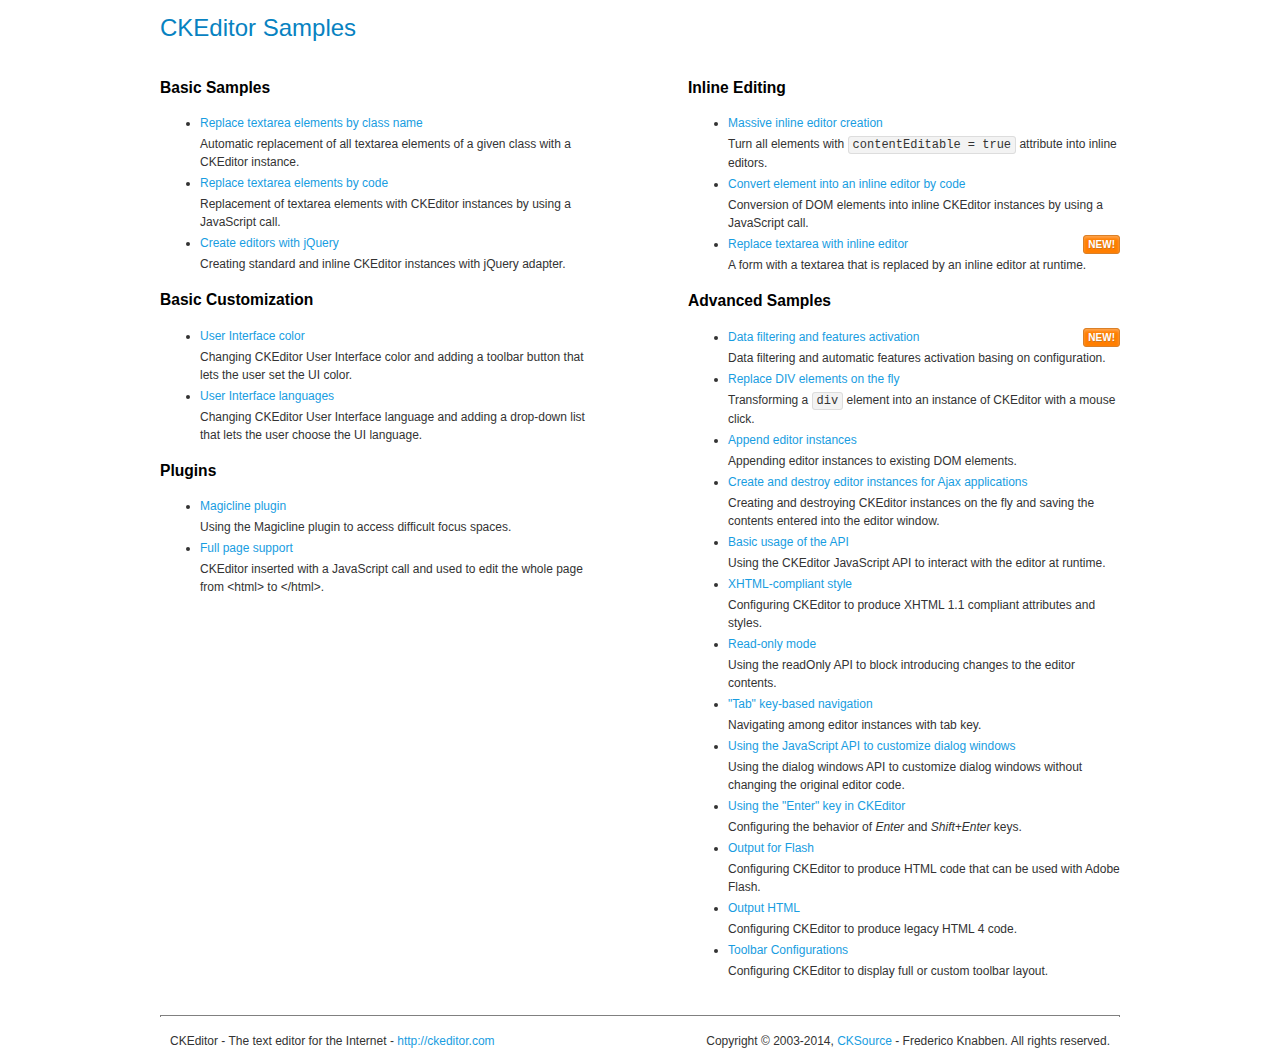
<file: ckeditor/samples/index.html>
<!DOCTYPE html>
<!--
Copyright (c) 2003-2014, CKSource - Frederico Knabben. All rights reserved.
For licensing, see LICENSE.md or http://ckeditor.com/license
-->
<html>
<head>
	<meta charset="utf-8">
	<title>CKEditor Samples</title>
	<link rel="stylesheet" href="sample.css">
</head>
<body>
	<h1 class="samples">
		CKEditor Samples
	</h1>
	<div class="twoColumns">
		<div class="twoColumnsLeft">
			<h2 class="samples">
				Basic Samples
			</h2>
			<dl class="samples">
				<dt><a class="samples" href="replacebyclass.html">Replace textarea elements by class name</a></dt>
				<dd>Automatic replacement of all textarea elements of a given class with a CKEditor instance.</dd>

				<dt><a class="samples" href="replacebycode.html">Replace textarea elements by code</a></dt>
				<dd>Replacement of textarea elements with CKEditor instances by using a JavaScript call.</dd>

				<dt><a class="samples" href="jquery.html">Create editors with jQuery</a></dt>
				<dd>Creating standard and inline CKEditor instances with jQuery adapter.</dd>
			</dl>

			<h2 class="samples">
				Basic Customization
			</h2>
			<dl class="samples">
				<dt><a class="samples" href="uicolor.html">User Interface color</a></dt>
				<dd>Changing CKEditor User Interface color and adding a toolbar button that lets the user set the UI color.</dd>

				<dt><a class="samples" href="uilanguages.html">User Interface languages</a></dt>
				<dd>Changing CKEditor User Interface language and adding a drop-down list that lets the user choose the UI language.</dd>
			</dl>


			<h2 class="samples">Plugins</h2>
<dl class="samples">
<dt><a class="samples" href="plugins/magicline/magicline.html">Magicline plugin</a></dt>
<dd>Using the Magicline plugin to access difficult focus spaces.</dd>

<dt><a class="samples" href="plugins/wysiwygarea/fullpage.html">Full page support</a></dt>
<dd>CKEditor inserted with a JavaScript call and used to edit the whole page from &lt;html&gt; to &lt;/html&gt;.</dd>
</dl>
		</div>
		<div class="twoColumnsRight">
			<h2 class="samples">
				Inline Editing
			</h2>
			<dl class="samples">
				<dt><a class="samples" href="inlineall.html">Massive inline editor creation</a></dt>
				<dd>Turn all elements with <code>contentEditable = true</code> attribute into inline editors.</dd>

				<dt><a class="samples" href="inlinebycode.html">Convert element into an inline editor by code</a></dt>
				<dd>Conversion of DOM elements into inline CKEditor instances by using a JavaScript call.</dd>

				<dt><a class="samples" href="inlinetextarea.html">Replace textarea with inline editor</a> <span class="new">New!</span></dt>
				<dd>A form with a textarea that is replaced by an inline editor at runtime.</dd>

				
			</dl>

			<h2 class="samples">
				Advanced Samples
			</h2>
			<dl class="samples">
				<dt><a class="samples" href="datafiltering.html">Data filtering and features activation</a> <span class="new">New!</span></dt>
				<dd>Data filtering and automatic features activation basing on configuration.</dd>

				<dt><a class="samples" href="divreplace.html">Replace DIV elements on the fly</a></dt>
				<dd>Transforming a <code>div</code> element into an instance of CKEditor with a mouse click.</dd>

				<dt><a class="samples" href="appendto.html">Append editor instances</a></dt>
				<dd>Appending editor instances to existing DOM elements.</dd>

				<dt><a class="samples" href="ajax.html">Create and destroy editor instances for Ajax applications</a></dt>
				<dd>Creating and destroying CKEditor instances on the fly and saving the contents entered into the editor window.</dd>

				<dt><a class="samples" href="api.html">Basic usage of the API</a></dt>
				<dd>Using the CKEditor JavaScript API to interact with the editor at runtime.</dd>

				<dt><a class="samples" href="xhtmlstyle.html">XHTML-compliant style</a></dt>
				<dd>Configuring CKEditor to produce XHTML 1.1 compliant attributes and styles.</dd>

				<dt><a class="samples" href="readonly.html">Read-only mode</a></dt>
				<dd>Using the readOnly API to block introducing changes to the editor contents.</dd>

				<dt><a class="samples" href="tabindex.html">"Tab" key-based navigation</a></dt>
				<dd>Navigating among editor instances with tab key.</dd>


				
<dt><a class="samples" href="plugins/dialog/dialog.html">Using the JavaScript API to customize dialog windows</a></dt>
<dd>Using the dialog windows API to customize dialog windows without changing the original editor code.</dd>

<dt><a class="samples" href="plugins/enterkey/enterkey.html">Using the &quot;Enter&quot; key in CKEditor</a></dt>
<dd>Configuring the behavior of <em>Enter</em> and <em>Shift+Enter</em> keys.</dd>

<dt><a class="samples" href="plugins/htmlwriter/outputforflash.html">Output for Flash</a></dt>
<dd>Configuring CKEditor to produce HTML code that can be used with Adobe Flash.</dd>

<dt><a class="samples" href="plugins/htmlwriter/outputhtml.html">Output HTML</a></dt>
<dd>Configuring CKEditor to produce legacy HTML 4 code.</dd>

<dt><a class="samples" href="plugins/toolbar/toolbar.html">Toolbar Configurations</a></dt>
<dd>Configuring CKEditor to display full or custom toolbar layout.</dd>

			</dl>
		</div>
	</div>
	<div id="footer">
		<hr>
		<p>
			CKEditor - The text editor for the Internet - <a class="samples" href="http://ckeditor.com/">http://ckeditor.com</a>
		</p>
		<p id="copy">
			Copyright &copy; 2003-2014, <a class="samples" href="http://cksource.com/">CKSource</a> - Frederico Knabben. All rights reserved.
		</p>
	</div>
</body>
</html>
</file>
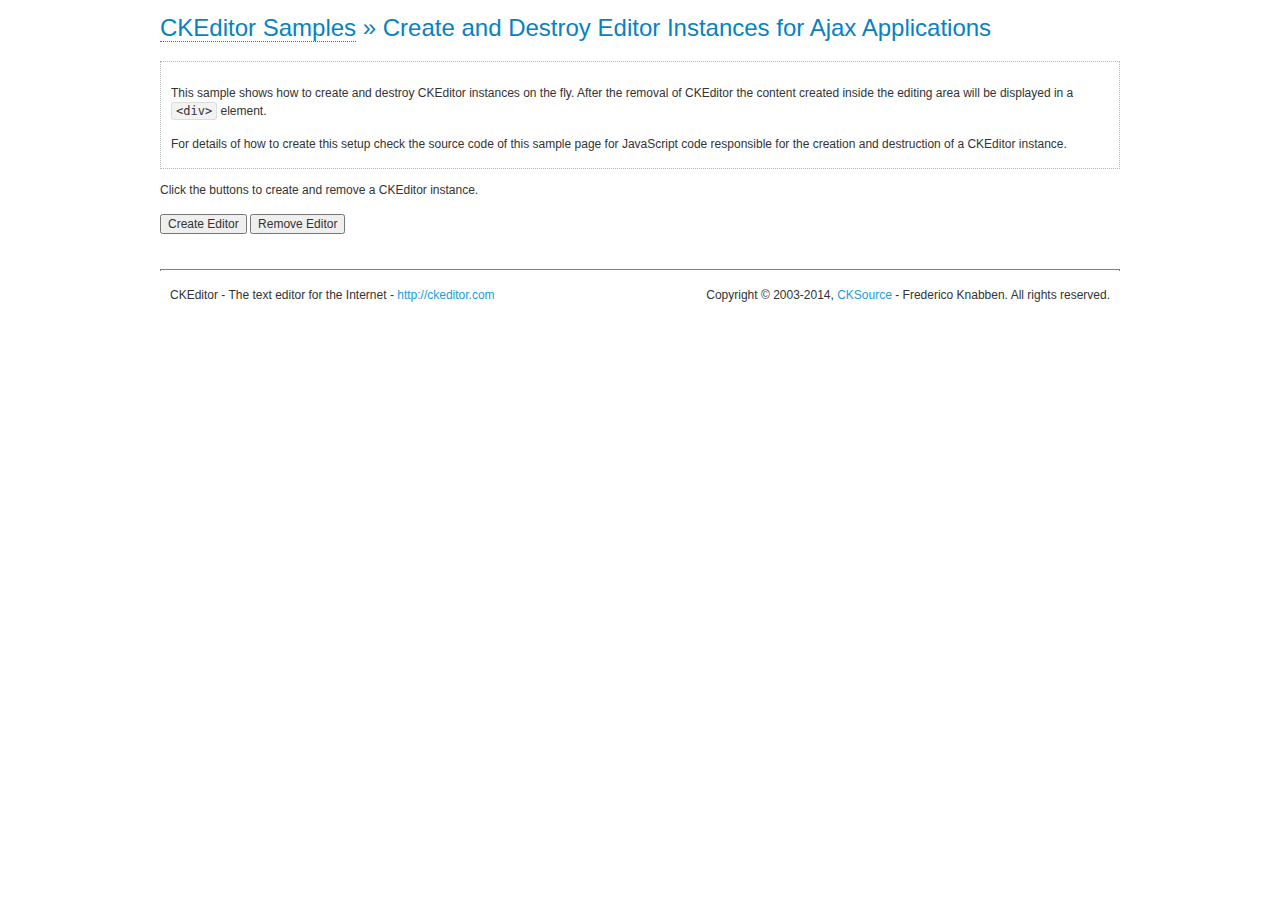
<file: ckeditor/samples/ajax.html>
<!DOCTYPE html>
<!--
Copyright (c) 2003-2014, CKSource - Frederico Knabben. All rights reserved.
For licensing, see LICENSE.md or http://ckeditor.com/license
-->
<html>
<head>
	<meta charset="utf-8">
	<title>Ajax &mdash; CKEditor Sample</title>
	<script src="../ckeditor.js"></script>
	<link rel="stylesheet" href="sample.css">
	<script>

		var editor, html = '';

		function createEditor() {
			if ( editor )
				return;

			// Create a new editor inside the <div id="editor">, setting its value to html
			var config = {};
			editor = CKEDITOR.appendTo( 'editor', config, html );
		}

		function removeEditor() {
			if ( !editor )
				return;

			// Retrieve the editor contents. In an Ajax application, this data would be
			// sent to the server or used in any other way.
			document.getElementById( 'editorcontents' ).innerHTML = html = editor.getData();
			document.getElementById( 'contents' ).style.display = '';

			// Destroy the editor.
			editor.destroy();
			editor = null;
		}

	</script>
</head>
<body>
	<h1 class="samples">
		<a href="index.html">CKEditor Samples</a> &raquo; Create and Destroy Editor Instances for Ajax Applications
	</h1>
	<div class="description">
		<p>
			This sample shows how to create and destroy CKEditor instances on the fly. After the removal of CKEditor the content created inside the editing
			area will be displayed in a <code>&lt;div&gt;</code> element.
		</p>
		<p>
			For details of how to create this setup check the source code of this sample page
			for JavaScript code responsible for the creation and destruction of a CKEditor instance.
		</p>
	</div>
	<p>Click the buttons to create and remove a CKEditor instance.</p>
	<p>
		<input onclick="createEditor();" type="button" value="Create Editor">
		<input onclick="removeEditor();" type="button" value="Remove Editor">
	</p>
	<!-- This div will hold the editor. -->
	<div id="editor">
	</div>
	<div id="contents" style="display: none">
		<p>
			Edited Contents:
		</p>
		<!-- This div will be used to display the editor contents. -->
		<div id="editorcontents">
		</div>
	</div>
	<div id="footer">
		<hr>
		<p>
			CKEditor - The text editor for the Internet - <a class="samples" href="http://ckeditor.com/">http://ckeditor.com</a>
		</p>
		<p id="copy">
			Copyright &copy; 2003-2014, <a class="samples" href="http://cksource.com/">CKSource</a> - Frederico
			Knabben. All rights reserved.
		</p>
	</div>
</body>
</html>
</file>
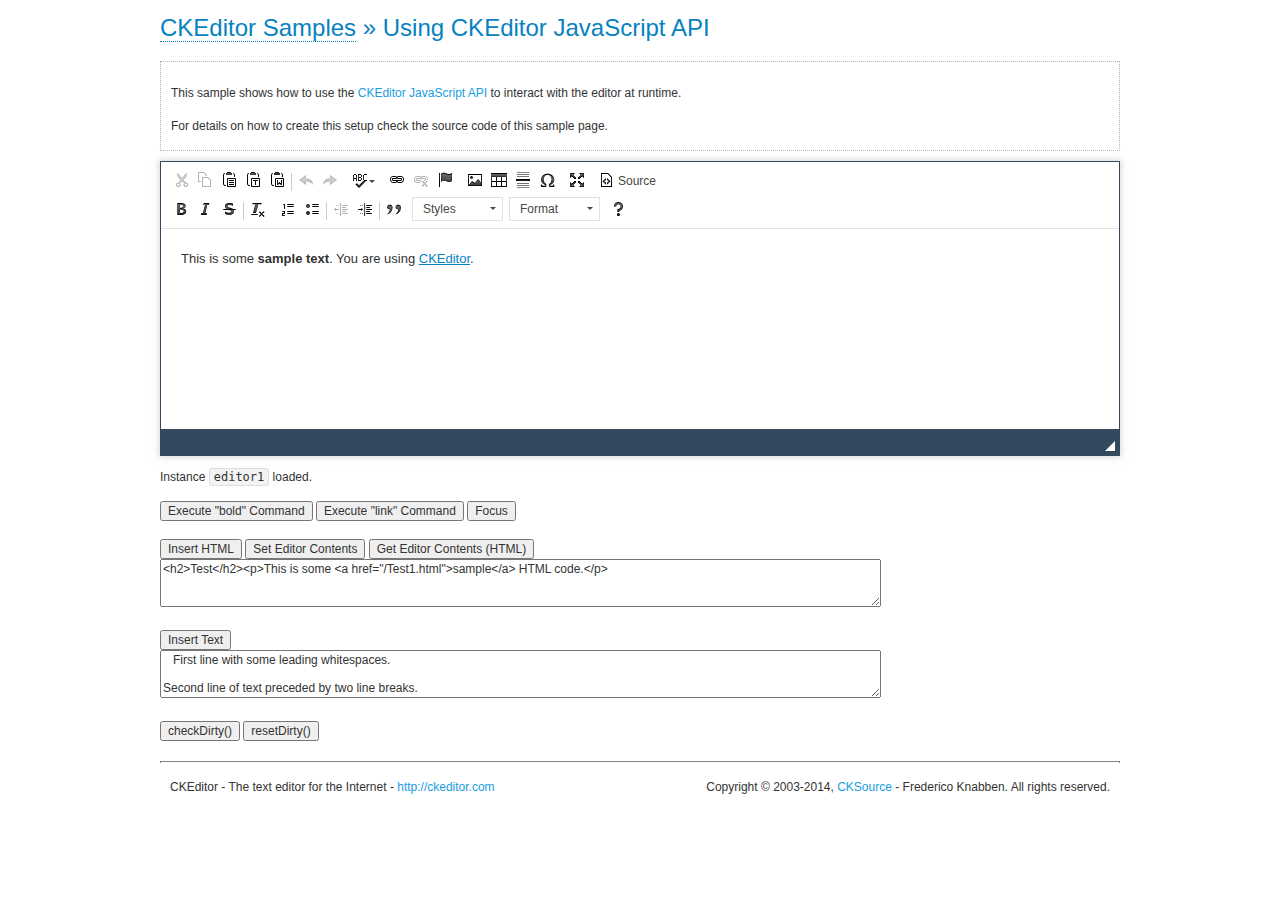
<file: ckeditor/samples/api.html>
<!DOCTYPE html>
<!--
Copyright (c) 2003-2014, CKSource - Frederico Knabben. All rights reserved.
For licensing, see LICENSE.md or http://ckeditor.com/license
-->
<html>
<head>
	<meta charset="utf-8">
	<title>API Usage &mdash; CKEditor Sample</title>
	<script src="../ckeditor.js"></script>
	<link href="sample.css" rel="stylesheet">
	<script>

// The instanceReady event is fired, when an instance of CKEditor has finished
// its initialization.
CKEDITOR.on( 'instanceReady', function( ev ) {
	// Show the editor name and description in the browser status bar.
	document.getElementById( 'eMessage' ).innerHTML = 'Instance <code>' + ev.editor.name + '<\/code> loaded.';

	// Show this sample buttons.
	document.getElementById( 'eButtons' ).style.display = 'block';
});

function InsertHTML() {
	// Get the editor instance that we want to interact with.
	var editor = CKEDITOR.instances.editor1;
	var value = document.getElementById( 'htmlArea' ).value;

	// Check the active editing mode.
	if ( editor.mode == 'wysiwyg' )
	{
		// Insert HTML code.
		// http://docs.ckeditor.com/#!/api/CKEDITOR.editor-method-insertHtml
		editor.insertHtml( value );
	}
	else
		alert( 'You must be in WYSIWYG mode!' );
}

function InsertText() {
	// Get the editor instance that we want to interact with.
	var editor = CKEDITOR.instances.editor1;
	var value = document.getElementById( 'txtArea' ).value;

	// Check the active editing mode.
	if ( editor.mode == 'wysiwyg' )
	{
		// Insert as plain text.
		// http://docs.ckeditor.com/#!/api/CKEDITOR.editor-method-insertText
		editor.insertText( value );
	}
	else
		alert( 'You must be in WYSIWYG mode!' );
}

function SetContents() {
	// Get the editor instance that we want to interact with.
	var editor = CKEDITOR.instances.editor1;
	var value = document.getElementById( 'htmlArea' ).value;

	// Set editor contents (replace current contents).
	// http://docs.ckeditor.com/#!/api/CKEDITOR.editor-method-setData
	editor.setData( value );
}

function GetContents() {
	// Get the editor instance that you want to interact with.
	var editor = CKEDITOR.instances.editor1;

	// Get editor contents
	// http://docs.ckeditor.com/#!/api/CKEDITOR.editor-method-getData
	alert( editor.getData() );
}

function ExecuteCommand( commandName ) {
	// Get the editor instance that we want to interact with.
	var editor = CKEDITOR.instances.editor1;

	// Check the active editing mode.
	if ( editor.mode == 'wysiwyg' )
	{
		// Execute the command.
		// http://docs.ckeditor.com/#!/api/CKEDITOR.editor-method-execCommand
		editor.execCommand( commandName );
	}
	else
		alert( 'You must be in WYSIWYG mode!' );
}

function CheckDirty() {
	// Get the editor instance that we want to interact with.
	var editor = CKEDITOR.instances.editor1;
	// Checks whether the current editor contents present changes when compared
	// to the contents loaded into the editor at startup
	// http://docs.ckeditor.com/#!/api/CKEDITOR.editor-method-checkDirty
	alert( editor.checkDirty() );
}

function ResetDirty() {
	// Get the editor instance that we want to interact with.
	var editor = CKEDITOR.instances.editor1;
	// Resets the "dirty state" of the editor (see CheckDirty())
	// http://docs.ckeditor.com/#!/api/CKEDITOR.editor-method-resetDirty
	editor.resetDirty();
	alert( 'The "IsDirty" status has been reset' );
}

function Focus() {
	CKEDITOR.instances.editor1.focus();
}

function onFocus() {
	document.getElementById( 'eMessage' ).innerHTML = '<b>' + this.name + ' is focused </b>';
}

function onBlur() {
	document.getElementById( 'eMessage' ).innerHTML = this.name + ' lost focus';
}

	</script>

</head>
<body>
	<h1 class="samples">
		<a href="index.html">CKEditor Samples</a> &raquo; Using CKEditor JavaScript API
	</h1>
	<div class="description">
	<p>
		This sample shows how to use the
		<a class="samples" href="http://docs.ckeditor.com/#!/api/CKEDITOR.editor">CKEditor JavaScript API</a>
		to interact with the editor at runtime.
	</p>
	<p>
		For details on how to create this setup check the source code of this sample page.
	</p>
	</div>

	<!-- This <div> holds alert messages to be display in the sample page. -->
	<div id="alerts">
		<noscript>
			<p>
				<strong>CKEditor requires JavaScript to run</strong>. In a browser with no JavaScript
				support, like yours, you should still see the contents (HTML data) and you should
				be able to edit it normally, without a rich editor interface.
			</p>
		</noscript>
	</div>
	<form action="../../../samples/sample_posteddata.php" method="post">
		<textarea cols="100" id="editor1" name="editor1" rows="10">&lt;p&gt;This is some &lt;strong&gt;sample text&lt;/strong&gt;. You are using &lt;a href="http://ckeditor.com/"&gt;CKEditor&lt;/a&gt;.&lt;/p&gt;</textarea>

		<script>
			// Replace the <textarea id="editor1"> with an CKEditor instance.
			CKEDITOR.replace( 'editor1', {
				on: {
					focus: onFocus,
					blur: onBlur,

					// Check for availability of corresponding plugins.
					pluginsLoaded: function( evt ) {
						var doc = CKEDITOR.document, ed = evt.editor;
						if ( !ed.getCommand( 'bold' ) )
							doc.getById( 'exec-bold' ).hide();
						if ( !ed.getCommand( 'link' ) )
							doc.getById( 'exec-link' ).hide();
					}
				}
			});
		</script>

		<p id="eMessage">
		</p>

		<div id="eButtons" style="display: none">
			<input id="exec-bold" onclick="ExecuteCommand('bold');" type="button" value="Execute &quot;bold&quot; Command">
			<input id="exec-link" onclick="ExecuteCommand('link');" type="button" value="Execute &quot;link&quot; Command">
			<input onclick="Focus();" type="button" value="Focus">
			<br><br>
			<input onclick="InsertHTML();" type="button" value="Insert HTML">
			<input onclick="SetContents();" type="button" value="Set Editor Contents">
			<input onclick="GetContents();" type="button" value="Get Editor Contents (HTML)">
			<br>
			<textarea cols="100" id="htmlArea" rows="3">&lt;h2&gt;Test&lt;/h2&gt;&lt;p&gt;This is some &lt;a href="/Test1.html"&gt;sample&lt;/a&gt; HTML code.&lt;/p&gt;</textarea>
			<br>
			<br>
			<input onclick="InsertText();" type="button" value="Insert Text">
			<br>
			<textarea cols="100" id="txtArea" rows="3">   First line with some leading whitespaces.

Second line of text preceded by two line breaks.</textarea>
			<br>
			<br>
			<input onclick="CheckDirty();" type="button" value="checkDirty()">
			<input onclick="ResetDirty();" type="button" value="resetDirty()">
		</div>
	</form>
	<div id="footer">
		<hr>
		<p>
			CKEditor - The text editor for the Internet - <a class="samples" href="http://ckeditor.com/">http://ckeditor.com</a>
		</p>
		<p id="copy">
			Copyright &copy; 2003-2014, <a class="samples" href="http://cksource.com/">CKSource</a> - Frederico
			Knabben. All rights reserved.
		</p>
	</div>
</body>
</html>
</file>
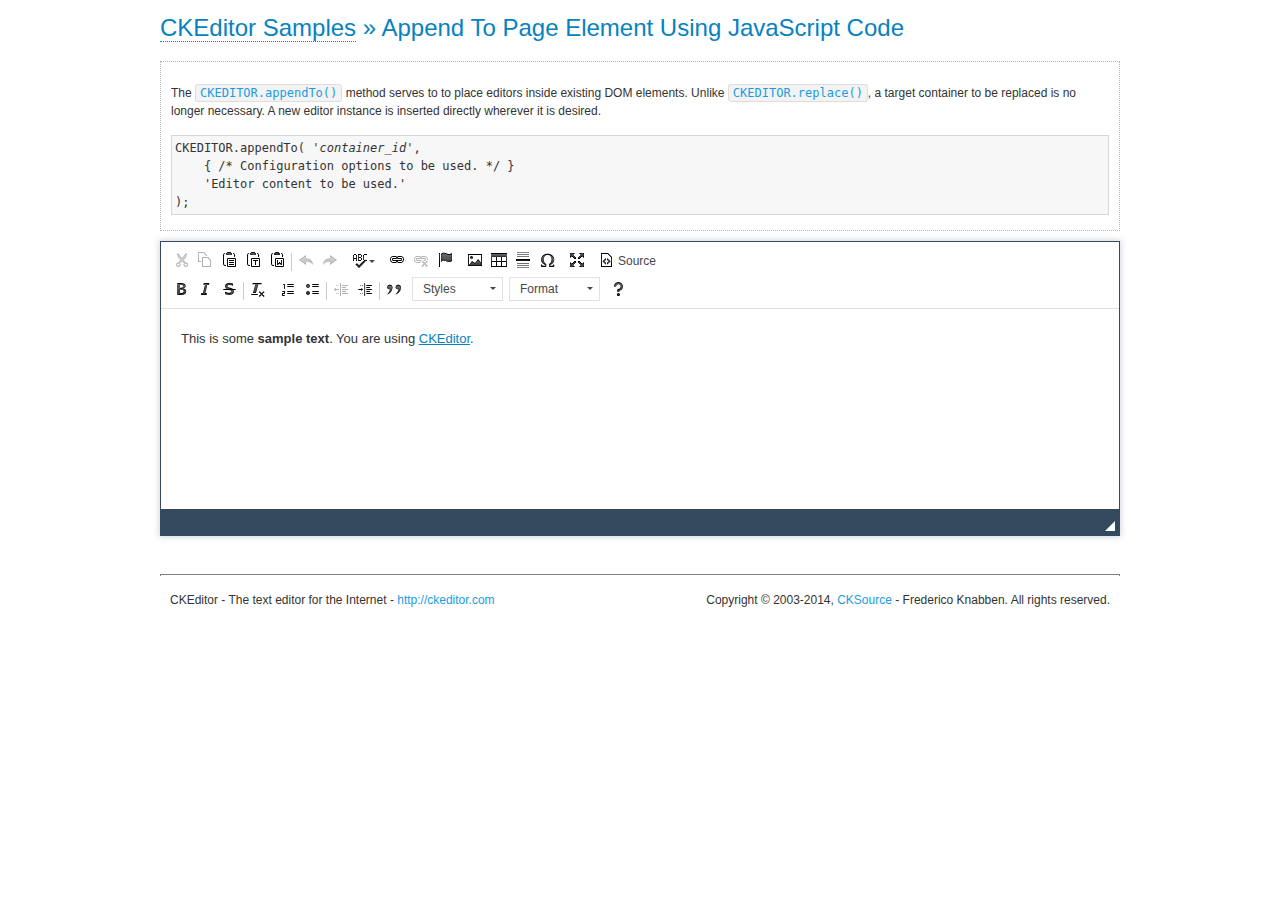
<file: ckeditor/samples/appendto.html>
<!DOCTYPE html>
<!--
Copyright (c) 2003-2014, CKSource - Frederico Knabben. All rights reserved.
For licensing, see LICENSE.md or http://ckeditor.com/license
-->
<html>
<head>
	<meta charset="utf-8">
	<title>Append To Page Element Using JavaScript Code &mdash; CKEditor Sample</title>
	<script src="../ckeditor.js"></script>
	<link rel="stylesheet" href="sample.css">
</head>
<body>
	<h1 class="samples">
		<a href="index.html">CKEditor Samples</a> &raquo; Append To Page Element Using JavaScript Code
	</h1>
	<div id="section1">
		<div class="description">
			<p>
				The <code><a class="samples" href="http://docs.ckeditor.com/#!/api/CKEDITOR-method-appendTo">CKEDITOR.appendTo()</a></code> method serves to to place editors inside existing DOM elements. Unlike <code><a class="samples" href="http://docs.ckeditor.com/#!/api/CKEDITOR-method-replace">CKEDITOR.replace()</a></code>,
				a target container to be replaced is no longer necessary. A new editor
				instance is inserted directly wherever it is desired.
			</p>
<pre class="samples">CKEDITOR.appendTo( '<em>container_id</em>',
	{ /* Configuration options to be used. */ }
	'Editor content to be used.'
);</pre>
		</div>
		<script>

			// This call can be placed at any point after the
			// DOM element to append CKEditor to or inside the <head><script>
			// in a window.onload event handler.

			// Append a CKEditor instance using the default configuration and the
			// provided content to the <div> element of ID "section1".
			CKEDITOR.appendTo( 'section1',
				null,
				'<p>This is some <strong>sample text</strong>. You are using <a href="http://ckeditor.com/">CKEditor</a>.</p>'
			);

		</script>
	</div>
	<br>
	<div id="footer">
		<hr>
		<p>
			CKEditor - The text editor for the Internet - <a class="samples" href="http://ckeditor.com/">http://ckeditor.com</a>
		</p>
		<p id="copy">
			Copyright &copy; 2003-2014, <a class="samples" href="http://cksource.com/">CKSource</a> - Frederico
			Knabben. All rights reserved.
		</p>
	</div>
</body>
</html>
</file>
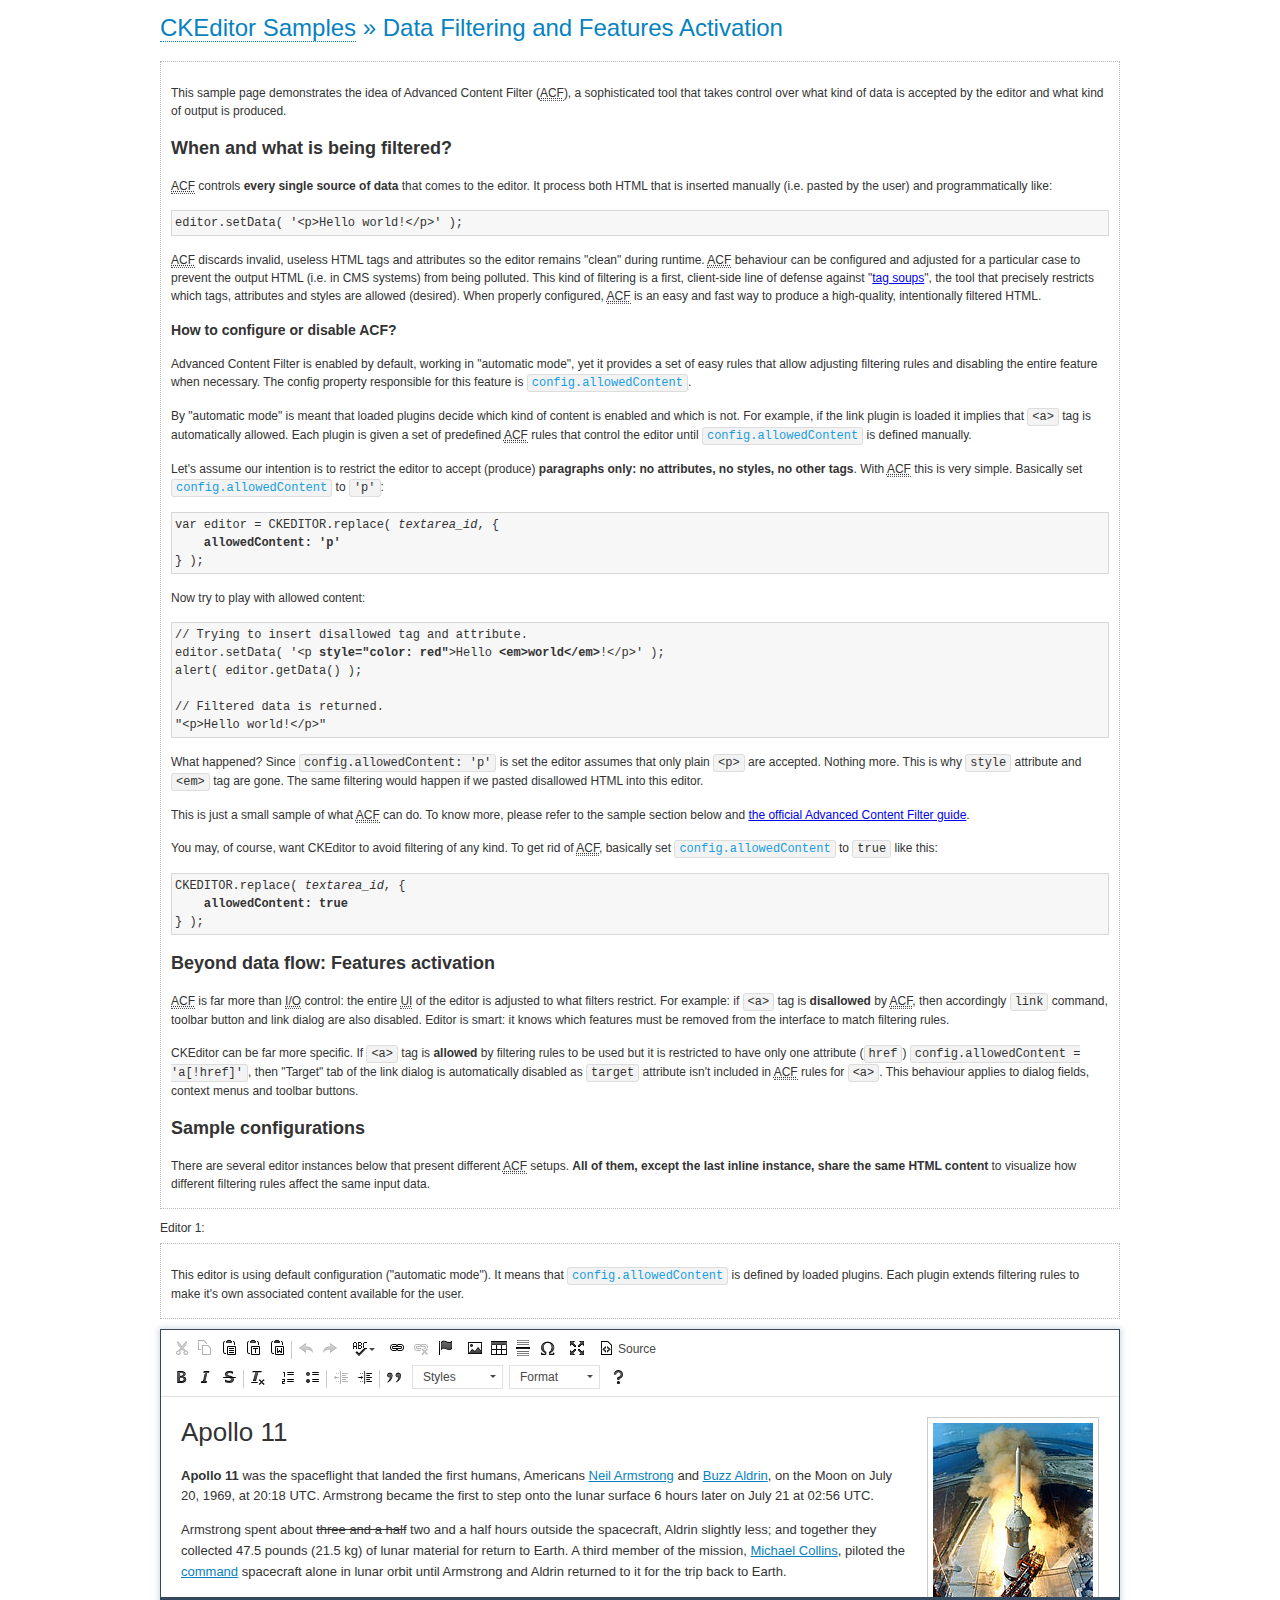
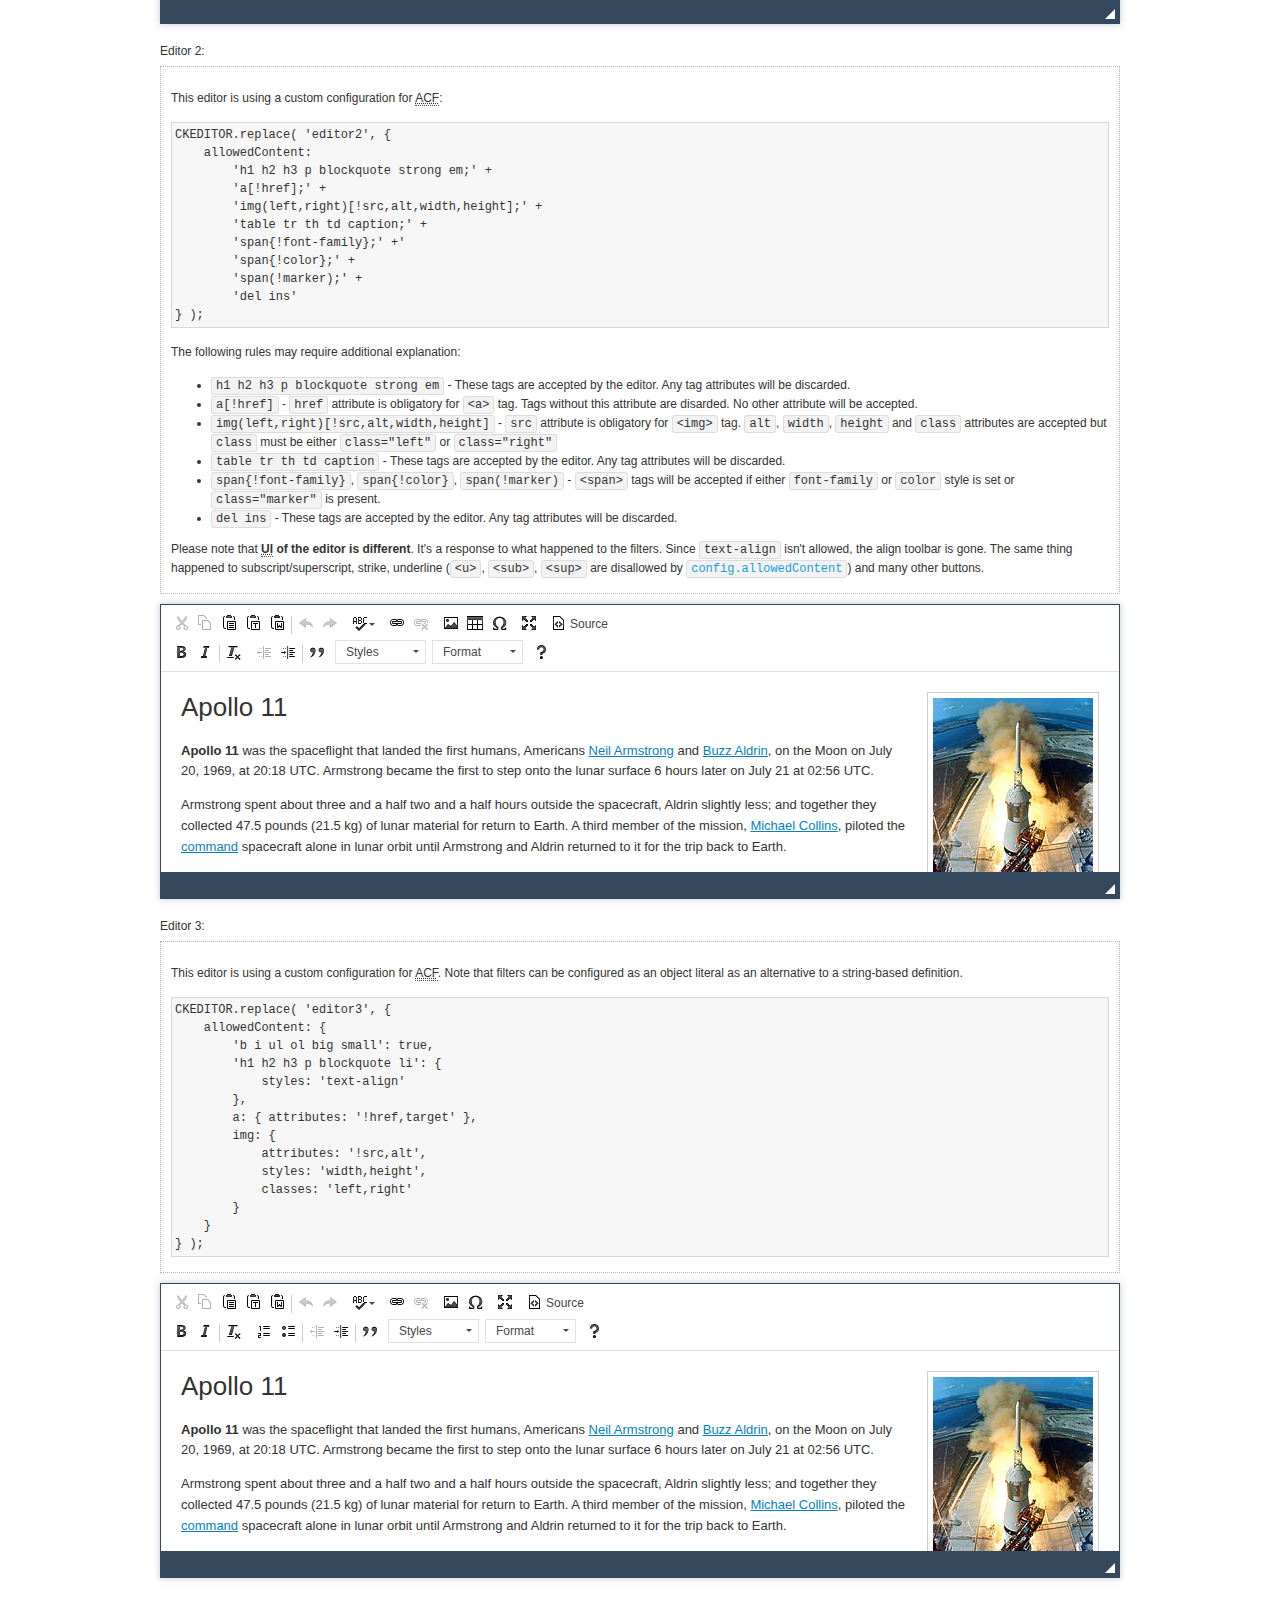
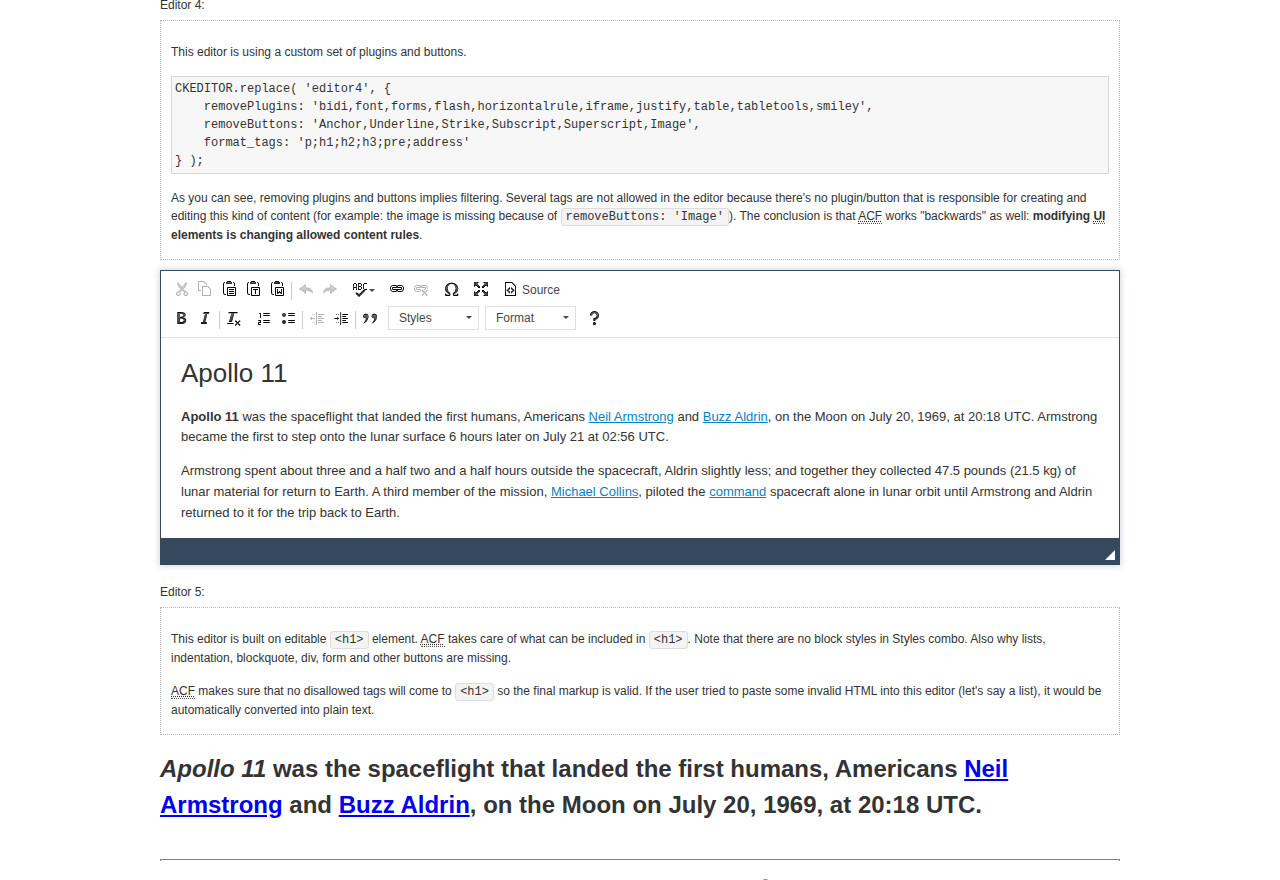
<file: ckeditor/samples/datafiltering.html>
<!DOCTYPE html>
<!--
Copyright (c) 2003-2014, CKSource - Frederico Knabben. All rights reserved.
For licensing, see LICENSE.md or http://ckeditor.com/license
-->
<html>
<head>
	<meta charset="utf-8">
	<title>Data Filtering &mdash; CKEditor Sample</title>
	<script src="../ckeditor.js"></script>
	<link rel="stylesheet" href="sample.css">
	<script>
		// Remove advanced tabs for all editors.
		CKEDITOR.config.removeDialogTabs = 'image:advanced;link:advanced;flash:advanced;creatediv:advanced;editdiv:advanced';
	</script>
</head>
<body>
	<h1 class="samples">
		<a href="index.html">CKEditor Samples</a> &raquo; Data Filtering and Features Activation
	</h1>
	<div class="description">
		<p>
			This sample page demonstrates the idea of Advanced Content Filter
			(<abbr title="Advanced Content Filter">ACF</abbr>), a sophisticated
			tool that takes control over what kind of data is accepted by the editor and what
			kind of output is produced.
		</p>
		<h2>When and what is being filtered?</h2>
		<p>
			<abbr title="Advanced Content Filter">ACF</abbr> controls
			<strong>every single source of data</strong> that comes to the editor.
			It process both HTML that is inserted manually (i.e. pasted by the user)
			and programmatically like:
		</p>
<pre class="samples">
editor.setData( '&lt;p&gt;Hello world!&lt;/p&gt;' );
</pre>
		<p>
			<abbr title="Advanced Content Filter">ACF</abbr> discards invalid,
			useless HTML tags and attributes so the editor remains "clean" during
			runtime. <abbr title="Advanced Content Filter">ACF</abbr> behaviour
			can be configured and adjusted for a particular case to prevent the
			output HTML (i.e. in CMS systems) from being polluted.

			This kind of filtering is a first, client-side line of defense
			against "<a href="http://en.wikipedia.org/wiki/Tag_soup">tag soups</a>",
			the tool that precisely restricts which tags, attributes and styles
			are allowed (desired). When properly configured, <abbr title="Advanced Content Filter">ACF</abbr>
			is an easy and fast way to produce a high-quality, intentionally filtered HTML.
		</p>

		<h3>How to configure or disable ACF?</h3>
		<p>
			Advanced Content Filter is enabled by default, working in "automatic mode", yet
			it provides a set of easy rules that allow adjusting filtering rules
			and disabling the entire feature when necessary. The config property
			responsible for this feature is <code><a class="samples"
			href="http://docs.ckeditor.com/#!/api/CKEDITOR.config-cfg-allowedContent">config.allowedContent</a></code>.
		</p>
		<p>
			By "automatic mode" is meant that loaded plugins decide which kind
			of content is enabled and which is not. For example, if the link
			plugin is loaded it implies that <code>&lt;a&gt;</code> tag is
			automatically allowed. Each plugin is given a set
			of predefined <abbr title="Advanced Content Filter">ACF</abbr> rules
			that control the editor until <code><a class="samples"
			href="http://docs.ckeditor.com/#!/api/CKEDITOR.config-cfg-allowedContent">
			config.allowedContent</a></code>
			is defined manually.
		</p>
		<p>
			Let's assume our intention is to restrict the editor to accept (produce) <strong>paragraphs
			only: no attributes, no styles, no other tags</strong>.
			With <abbr title="Advanced Content Filter">ACF</abbr>
			this is very simple. Basically set <code><a class="samples"
			href="http://docs.ckeditor.com/#!/api/CKEDITOR.config-cfg-allowedContent">
			config.allowedContent</a></code> to <code>'p'</code>:
		</p>
<pre class="samples">
var editor = CKEDITOR.replace( <em>textarea_id</em>, {
	<strong>allowedContent: 'p'</strong>
} );
</pre>
		<p>
			Now try to play with allowed content:
		</p>
<pre class="samples">
// Trying to insert disallowed tag and attribute.
editor.setData( '&lt;p <strong>style="color: red"</strong>&gt;Hello <strong>&lt;em&gt;world&lt;/em&gt;</strong>!&lt;/p&gt;' );
alert( editor.getData() );

// Filtered data is returned.
"&lt;p&gt;Hello world!&lt;/p&gt;"
</pre>
		<p>
			What happened? Since <code>config.allowedContent: 'p'</code> is set the editor assumes
			that only plain <code>&lt;p&gt;</code> are accepted. Nothing more. This is why
			<code>style</code> attribute and <code>&lt;em&gt;</code> tag are gone. The same
			filtering would happen if we pasted disallowed HTML into this editor.
		</p>
		<p>
			This is just a small sample of what <abbr title="Advanced Content Filter">ACF</abbr>
			can do. To know more, please refer to the sample section below and
			<a href="http://docs.ckeditor.com/#!/guide/dev_advanced_content_filter">the official Advanced Content Filter guide</a>.
		</p>
		<p>
			You may, of course, want CKEditor to avoid filtering of any kind.
			To get rid of <abbr title="Advanced Content Filter">ACF</abbr>,
			basically set <code><a class="samples"
			href="http://docs.ckeditor.com/#!/api/CKEDITOR.config-cfg-allowedContent">
			config.allowedContent</a></code> to <code>true</code> like this:
		</p>
<pre class="samples">
CKEDITOR.replace( <em>textarea_id</em>, {
	<strong>allowedContent: true</strong>
} );
</pre>

		<h2>Beyond data flow: Features activation</h2>
		<p>
			<abbr title="Advanced Content Filter">ACF</abbr> is far more than
			<abbr title="Input/Output">I/O</abbr> control: the entire
			<abbr title="User Interface">UI</abbr> of the editor is adjusted to what
			filters restrict. For example: if <code>&lt;a&gt;</code> tag is
			<strong>disallowed</strong>
			by <abbr title="Advanced Content Filter">ACF</abbr>,
			then accordingly <code>link</code> command, toolbar button and link dialog
			are also disabled. Editor is smart: it knows which features must be
			removed from the interface to match filtering rules.
		</p>
		<p>
			CKEditor can be far more specific. If <code>&lt;a&gt;</code> tag is
			<strong>allowed</strong> by filtering rules to be used but it is restricted
			to have only one attribute (<code>href</code>)
			<code>config.allowedContent = 'a[!href]'</code>, then
			"Target" tab of the link dialog is automatically disabled as <code>target</code>
			attribute isn't included in <abbr title="Advanced Content Filter">ACF</abbr> rules
			for <code>&lt;a&gt;</code>. This behaviour applies to dialog fields, context
			menus and toolbar buttons.
		</p>

		<h2>Sample configurations</h2>
		<p>
			There are several editor instances below that present different
			<abbr title="Advanced Content Filter">ACF</abbr> setups. <strong>All of them,
			except the last inline instance, share the same HTML content</strong> to visualize
			how different filtering rules affect the same input data.
		</p>
	</div>

	<div>
		<label for="editor1">
			Editor 1:
		</label>
		<div class="description">
			<p>
				This editor is using default configuration ("automatic mode"). It means that
				<code><a class="samples"
				href="http://docs.ckeditor.com/#!/api/CKEDITOR.config-cfg-allowedContent">
				config.allowedContent</a></code> is defined by loaded plugins.
				Each plugin extends filtering rules to make it's own associated content
				available for the user.
			</p>
		</div>
		<textarea cols="80" id="editor1" name="editor1" rows="10">
			&lt;h1&gt;&lt;img alt=&quot;Saturn V carrying Apollo 11&quot; class=&quot;right&quot; src=&quot;assets/sample.jpg&quot;/&gt; Apollo 11&lt;/h1&gt; &lt;p&gt;&lt;b&gt;Apollo 11&lt;/b&gt; was the spaceflight that landed the first humans, Americans &lt;a href=&quot;http://en.wikipedia.org/wiki/Neil_Armstrong&quot; title=&quot;Neil Armstrong&quot;&gt;Neil Armstrong&lt;/a&gt; and &lt;a href=&quot;http://en.wikipedia.org/wiki/Buzz_Aldrin&quot; title=&quot;Buzz Aldrin&quot;&gt;Buzz Aldrin&lt;/a&gt;, on the Moon on July 20, 1969, at 20:18 UTC. Armstrong became the first to step onto the lunar surface 6 hours later on July 21 at 02:56 UTC.&lt;/p&gt; &lt;p&gt;Armstrong spent about &lt;s&gt;three and a half&lt;/s&gt; two and a half hours outside the spacecraft, Aldrin slightly less; and together they collected 47.5 pounds (21.5&amp;nbsp;kg) of lunar material for return to Earth. A third member of the mission, &lt;a href=&quot;http://en.wikipedia.org/wiki/Michael_Collins_(astronaut)&quot; title=&quot;Michael Collins (astronaut)&quot;&gt;Michael Collins&lt;/a&gt;, piloted the &lt;a href=&quot;http://en.wikipedia.org/wiki/Apollo_Command/Service_Module&quot; title=&quot;Apollo Command/Service Module&quot;&gt;command&lt;/a&gt; spacecraft alone in lunar orbit until Armstrong and Aldrin returned to it for the trip back to Earth.&lt;/p&gt; &lt;h2&gt;Broadcasting and &lt;em&gt;quotes&lt;/em&gt; &lt;a id=&quot;quotes&quot; name=&quot;quotes&quot;&gt;&lt;/a&gt;&lt;/h2&gt; &lt;p&gt;Broadcast on live TV to a world-wide audience, Armstrong stepped onto the lunar surface and described the event as:&lt;/p&gt; &lt;blockquote&gt;&lt;p&gt;One small step for [a] man, one giant leap for mankind.&lt;/p&gt;&lt;/blockquote&gt; &lt;p&gt;Apollo 11 effectively ended the &lt;a href=&quot;http://en.wikipedia.org/wiki/Space_Race&quot; title=&quot;Space Race&quot;&gt;Space Race&lt;/a&gt; and fulfilled a national goal proposed in 1961 by the late U.S. President &lt;a href=&quot;http://en.wikipedia.org/wiki/John_F._Kennedy&quot; title=&quot;John F. Kennedy&quot;&gt;John F. Kennedy&lt;/a&gt; in a speech before the United States Congress:&lt;/p&gt; &lt;blockquote&gt;&lt;p&gt;[...] before this decade is out, of landing a man on the Moon and returning him safely to the Earth.&lt;/p&gt;&lt;/blockquote&gt; &lt;h2&gt;Technical details &lt;a id=&quot;tech-details&quot; name=&quot;tech-details&quot;&gt;&lt;/a&gt;&lt;/h2&gt; &lt;table align=&quot;right&quot; border=&quot;1&quot; bordercolor=&quot;#ccc&quot; cellpadding=&quot;5&quot; cellspacing=&quot;0&quot; style=&quot;border-collapse:collapse;margin:10px 0 10px 15px;&quot;&gt; &lt;caption&gt;&lt;strong&gt;Mission crew&lt;/strong&gt;&lt;/caption&gt; &lt;thead&gt; &lt;tr&gt; &lt;th scope=&quot;col&quot;&gt;Position&lt;/th&gt; &lt;th scope=&quot;col&quot;&gt;Astronaut&lt;/th&gt; &lt;/tr&gt; &lt;/thead&gt; &lt;tbody&gt; &lt;tr&gt; &lt;td&gt;Commander&lt;/td&gt; &lt;td&gt;Neil A. Armstrong&lt;/td&gt; &lt;/tr&gt; &lt;tr&gt; &lt;td&gt;Command Module Pilot&lt;/td&gt; &lt;td&gt;Michael Collins&lt;/td&gt; &lt;/tr&gt; &lt;tr&gt; &lt;td&gt;Lunar Module Pilot&lt;/td&gt; &lt;td&gt;Edwin &amp;quot;Buzz&amp;quot; E. Aldrin, Jr.&lt;/td&gt; &lt;/tr&gt; &lt;/tbody&gt; &lt;/table&gt; &lt;p&gt;Launched by a &lt;strong&gt;Saturn V&lt;/strong&gt; rocket from &lt;a href=&quot;http://en.wikipedia.org/wiki/Kennedy_Space_Center&quot; title=&quot;Kennedy Space Center&quot;&gt;Kennedy Space Center&lt;/a&gt; in Merritt Island, Florida on July 16, Apollo 11 was the fifth manned mission of &lt;a href=&quot;http://en.wikipedia.org/wiki/NASA&quot; title=&quot;NASA&quot;&gt;NASA&lt;/a&gt;&amp;#39;s Apollo program. The Apollo spacecraft had three parts:&lt;/p&gt; &lt;ol&gt; &lt;li&gt;&lt;strong&gt;Command Module&lt;/strong&gt; with a cabin for the three astronauts which was the only part which landed back on Earth&lt;/li&gt; &lt;li&gt;&lt;strong&gt;Service Module&lt;/strong&gt; which supported the Command Module with propulsion, electrical power, oxygen and water&lt;/li&gt; &lt;li&gt;&lt;strong&gt;Lunar Module&lt;/strong&gt; for landing on the Moon.&lt;/li&gt; &lt;/ol&gt; &lt;p&gt;After being sent to the Moon by the Saturn V&amp;#39;s upper stage, the astronauts separated the spacecraft from it and travelled for three days until they entered into lunar orbit. Armstrong and Aldrin then moved into the Lunar Module and landed in the &lt;a href=&quot;http://en.wikipedia.org/wiki/Mare_Tranquillitatis&quot; title=&quot;Mare Tranquillitatis&quot;&gt;Sea of Tranquility&lt;/a&gt;. They stayed a total of about 21 and a half hours on the lunar surface. After lifting off in the upper part of the Lunar Module and rejoining Collins in the Command Module, they returned to Earth and landed in the &lt;a href=&quot;http://en.wikipedia.org/wiki/Pacific_Ocean&quot; title=&quot;Pacific Ocean&quot;&gt;Pacific Ocean&lt;/a&gt; on July 24.&lt;/p&gt; &lt;hr/&gt; &lt;p style=&quot;text-align: right;&quot;&gt;&lt;small&gt;Source: &lt;a href=&quot;http://en.wikipedia.org/wiki/Apollo_11&quot;&gt;Wikipedia.org&lt;/a&gt;&lt;/small&gt;&lt;/p&gt;
		</textarea>

		<script>

			CKEDITOR.replace( 'editor1' );

		</script>
	</div>

	<br>

	<div>
		<label for="editor2">
			Editor 2:
		</label>
		<div class="description">
			<p>
				This editor is using a custom configuration for
				<abbr title="Advanced Content Filter">ACF</abbr>:
			</p>
<pre class="samples">
CKEDITOR.replace( 'editor2', {
	allowedContent:
		'h1 h2 h3 p blockquote strong em;' +
		'a[!href];' +
		'img(left,right)[!src,alt,width,height];' +
		'table tr th td caption;' +
		'span{!font-family};' +'
		'span{!color};' +
		'span(!marker);' +
		'del ins'
} );
</pre>
			<p>
				The following rules may require additional explanation:
			</p>
			<ul>
				<li>
					<code>h1 h2 h3 p blockquote strong em</code> - These tags
					are accepted by the editor. Any tag attributes will be discarded.
				</li>
				<li>
					<code>a[!href]</code> - <code>href</code> attribute is obligatory
					for <code>&lt;a&gt;</code> tag. Tags without this attribute
					are disarded. No other attribute will be accepted.
				</li>
				<li>
					<code>img(left,right)[!src,alt,width,height]</code> - <code>src</code>
					attribute is obligatory for <code>&lt;img&gt;</code> tag.
					<code>alt</code>, <code>width</code>, <code>height</code>
					and <code>class</code> attributes are accepted but
					<code>class</code> must be either <code>class="left"</code>
					or <code>class="right"</code>
				</li>
				<li>
					<code>table tr th td caption</code> - These tags
					are accepted by the editor. Any tag attributes will be discarded.
				</li>
				<li>
					<code>span{!font-family}</code>, <code>span{!color}</code>,
					<code>span(!marker)</code> - <code>&lt;span&gt;</code> tags
					will be accepted if either <code>font-family</code> or
					<code>color</code> style is set or <code>class="marker"</code>
					is present.
				</li>
				<li>
					<code>del ins</code> - These tags
					are accepted by the editor. Any tag attributes will be discarded.
				</li>
			</ul>
			<p>
				Please note that <strong><abbr title="User Interface">UI</abbr> of the
				editor is different</strong>. It's a response to what happened to the filters.
				Since <code>text-align</code> isn't allowed, the align toolbar is gone.
				The same thing happened to subscript/superscript, strike, underline
				(<code>&lt;u&gt;</code>, <code>&lt;sub&gt;</code>, <code>&lt;sup&gt;</code>
				are disallowed by <code><a class="samples"
				href="http://docs.ckeditor.com/#!/api/CKEDITOR.config-cfg-allowedContent">
				config.allowedContent</a></code>) and many other buttons.
			</p>
		</div>
		<textarea cols="80" id="editor2" name="editor2" rows="10">
			&lt;h1&gt;&lt;img alt=&quot;Saturn V carrying Apollo 11&quot; class=&quot;right&quot; src=&quot;assets/sample.jpg&quot;/&gt; Apollo 11&lt;/h1&gt; &lt;p&gt;&lt;b&gt;Apollo 11&lt;/b&gt; was the spaceflight that landed the first humans, Americans &lt;a href=&quot;http://en.wikipedia.org/wiki/Neil_Armstrong&quot; title=&quot;Neil Armstrong&quot;&gt;Neil Armstrong&lt;/a&gt; and &lt;a href=&quot;http://en.wikipedia.org/wiki/Buzz_Aldrin&quot; title=&quot;Buzz Aldrin&quot;&gt;Buzz Aldrin&lt;/a&gt;, on the Moon on July 20, 1969, at 20:18 UTC. Armstrong became the first to step onto the lunar surface 6 hours later on July 21 at 02:56 UTC.&lt;/p&gt; &lt;p&gt;Armstrong spent about &lt;s&gt;three and a half&lt;/s&gt; two and a half hours outside the spacecraft, Aldrin slightly less; and together they collected 47.5 pounds (21.5&amp;nbsp;kg) of lunar material for return to Earth. A third member of the mission, &lt;a href=&quot;http://en.wikipedia.org/wiki/Michael_Collins_(astronaut)&quot; title=&quot;Michael Collins (astronaut)&quot;&gt;Michael Collins&lt;/a&gt;, piloted the &lt;a href=&quot;http://en.wikipedia.org/wiki/Apollo_Command/Service_Module&quot; title=&quot;Apollo Command/Service Module&quot;&gt;command&lt;/a&gt; spacecraft alone in lunar orbit until Armstrong and Aldrin returned to it for the trip back to Earth.&lt;/p&gt; &lt;h2&gt;Broadcasting and &lt;em&gt;quotes&lt;/em&gt; &lt;a id=&quot;quotes&quot; name=&quot;quotes&quot;&gt;&lt;/a&gt;&lt;/h2&gt; &lt;p&gt;Broadcast on live TV to a world-wide audience, Armstrong stepped onto the lunar surface and described the event as:&lt;/p&gt; &lt;blockquote&gt;&lt;p&gt;One small step for [a] man, one giant leap for mankind.&lt;/p&gt;&lt;/blockquote&gt; &lt;p&gt;Apollo 11 effectively ended the &lt;a href=&quot;http://en.wikipedia.org/wiki/Space_Race&quot; title=&quot;Space Race&quot;&gt;Space Race&lt;/a&gt; and fulfilled a national goal proposed in 1961 by the late U.S. President &lt;a href=&quot;http://en.wikipedia.org/wiki/John_F._Kennedy&quot; title=&quot;John F. Kennedy&quot;&gt;John F. Kennedy&lt;/a&gt; in a speech before the United States Congress:&lt;/p&gt; &lt;blockquote&gt;&lt;p&gt;[...] before this decade is out, of landing a man on the Moon and returning him safely to the Earth.&lt;/p&gt;&lt;/blockquote&gt; &lt;h2&gt;Technical details &lt;a id=&quot;tech-details&quot; name=&quot;tech-details&quot;&gt;&lt;/a&gt;&lt;/h2&gt; &lt;table align=&quot;right&quot; border=&quot;1&quot; bordercolor=&quot;#ccc&quot; cellpadding=&quot;5&quot; cellspacing=&quot;0&quot; style=&quot;border-collapse:collapse;margin:10px 0 10px 15px;&quot;&gt; &lt;caption&gt;&lt;strong&gt;Mission crew&lt;/strong&gt;&lt;/caption&gt; &lt;thead&gt; &lt;tr&gt; &lt;th scope=&quot;col&quot;&gt;Position&lt;/th&gt; &lt;th scope=&quot;col&quot;&gt;Astronaut&lt;/th&gt; &lt;/tr&gt; &lt;/thead&gt; &lt;tbody&gt; &lt;tr&gt; &lt;td&gt;Commander&lt;/td&gt; &lt;td&gt;Neil A. Armstrong&lt;/td&gt; &lt;/tr&gt; &lt;tr&gt; &lt;td&gt;Command Module Pilot&lt;/td&gt; &lt;td&gt;Michael Collins&lt;/td&gt; &lt;/tr&gt; &lt;tr&gt; &lt;td&gt;Lunar Module Pilot&lt;/td&gt; &lt;td&gt;Edwin &amp;quot;Buzz&amp;quot; E. Aldrin, Jr.&lt;/td&gt; &lt;/tr&gt; &lt;/tbody&gt; &lt;/table&gt; &lt;p&gt;Launched by a &lt;strong&gt;Saturn V&lt;/strong&gt; rocket from &lt;a href=&quot;http://en.wikipedia.org/wiki/Kennedy_Space_Center&quot; title=&quot;Kennedy Space Center&quot;&gt;Kennedy Space Center&lt;/a&gt; in Merritt Island, Florida on July 16, Apollo 11 was the fifth manned mission of &lt;a href=&quot;http://en.wikipedia.org/wiki/NASA&quot; title=&quot;NASA&quot;&gt;NASA&lt;/a&gt;&amp;#39;s Apollo program. The Apollo spacecraft had three parts:&lt;/p&gt; &lt;ol&gt; &lt;li&gt;&lt;strong&gt;Command Module&lt;/strong&gt; with a cabin for the three astronauts which was the only part which landed back on Earth&lt;/li&gt; &lt;li&gt;&lt;strong&gt;Service Module&lt;/strong&gt; which supported the Command Module with propulsion, electrical power, oxygen and water&lt;/li&gt; &lt;li&gt;&lt;strong&gt;Lunar Module&lt;/strong&gt; for landing on the Moon.&lt;/li&gt; &lt;/ol&gt; &lt;p&gt;After being sent to the Moon by the Saturn V&amp;#39;s upper stage, the astronauts separated the spacecraft from it and travelled for three days until they entered into lunar orbit. Armstrong and Aldrin then moved into the Lunar Module and landed in the &lt;a href=&quot;http://en.wikipedia.org/wiki/Mare_Tranquillitatis&quot; title=&quot;Mare Tranquillitatis&quot;&gt;Sea of Tranquility&lt;/a&gt;. They stayed a total of about 21 and a half hours on the lunar surface. After lifting off in the upper part of the Lunar Module and rejoining Collins in the Command Module, they returned to Earth and landed in the &lt;a href=&quot;http://en.wikipedia.org/wiki/Pacific_Ocean&quot; title=&quot;Pacific Ocean&quot;&gt;Pacific Ocean&lt;/a&gt; on July 24.&lt;/p&gt; &lt;hr/&gt; &lt;p style=&quot;text-align: right;&quot;&gt;&lt;small&gt;Source: &lt;a href=&quot;http://en.wikipedia.org/wiki/Apollo_11&quot;&gt;Wikipedia.org&lt;/a&gt;&lt;/small&gt;&lt;/p&gt;
		</textarea>
		<script>

			CKEDITOR.replace( 'editor2', {
				allowedContent:
					'h1 h2 h3 p blockquote strong em;' +
					'a[!href];' +
					'img(left,right)[!src,alt,width,height];' +
					'table tr th td caption;' +
					'span{!font-family};' +
					'span{!color};' +
					'span(!marker);' +
					'del ins'
			} );

		</script>
	</div>

	<br>

	<div>
		<label for="editor3">
			Editor 3:
		</label>
		<div class="description">
			<p>
				This editor is using a custom configuration for
				<abbr title="Advanced Content Filter">ACF</abbr>.
				Note that filters can be configured as an object literal
				as an alternative to a string-based definition.
			</p>
<pre class="samples">
CKEDITOR.replace( 'editor3', {
	allowedContent: {
		'b i ul ol big small': true,
		'h1 h2 h3 p blockquote li': {
			styles: 'text-align'
		},
		a: { attributes: '!href,target' },
		img: {
			attributes: '!src,alt',
			styles: 'width,height',
			classes: 'left,right'
		}
	}
} );
</pre>
		</div>
		<textarea cols="80" id="editor3" name="editor3" rows="10">
			&lt;h1&gt;&lt;img alt=&quot;Saturn V carrying Apollo 11&quot; class=&quot;right&quot; src=&quot;assets/sample.jpg&quot;/&gt; Apollo 11&lt;/h1&gt; &lt;p&gt;&lt;b&gt;Apollo 11&lt;/b&gt; was the spaceflight that landed the first humans, Americans &lt;a href=&quot;http://en.wikipedia.org/wiki/Neil_Armstrong&quot; title=&quot;Neil Armstrong&quot;&gt;Neil Armstrong&lt;/a&gt; and &lt;a href=&quot;http://en.wikipedia.org/wiki/Buzz_Aldrin&quot; title=&quot;Buzz Aldrin&quot;&gt;Buzz Aldrin&lt;/a&gt;, on the Moon on July 20, 1969, at 20:18 UTC. Armstrong became the first to step onto the lunar surface 6 hours later on July 21 at 02:56 UTC.&lt;/p&gt; &lt;p&gt;Armstrong spent about &lt;s&gt;three and a half&lt;/s&gt; two and a half hours outside the spacecraft, Aldrin slightly less; and together they collected 47.5 pounds (21.5&amp;nbsp;kg) of lunar material for return to Earth. A third member of the mission, &lt;a href=&quot;http://en.wikipedia.org/wiki/Michael_Collins_(astronaut)&quot; title=&quot;Michael Collins (astronaut)&quot;&gt;Michael Collins&lt;/a&gt;, piloted the &lt;a href=&quot;http://en.wikipedia.org/wiki/Apollo_Command/Service_Module&quot; title=&quot;Apollo Command/Service Module&quot;&gt;command&lt;/a&gt; spacecraft alone in lunar orbit until Armstrong and Aldrin returned to it for the trip back to Earth.&lt;/p&gt; &lt;h2&gt;Broadcasting and &lt;em&gt;quotes&lt;/em&gt; &lt;a id=&quot;quotes&quot; name=&quot;quotes&quot;&gt;&lt;/a&gt;&lt;/h2&gt; &lt;p&gt;Broadcast on live TV to a world-wide audience, Armstrong stepped onto the lunar surface and described the event as:&lt;/p&gt; &lt;blockquote&gt;&lt;p&gt;One small step for [a] man, one giant leap for mankind.&lt;/p&gt;&lt;/blockquote&gt; &lt;p&gt;Apollo 11 effectively ended the &lt;a href=&quot;http://en.wikipedia.org/wiki/Space_Race&quot; title=&quot;Space Race&quot;&gt;Space Race&lt;/a&gt; and fulfilled a national goal proposed in 1961 by the late U.S. President &lt;a href=&quot;http://en.wikipedia.org/wiki/John_F._Kennedy&quot; title=&quot;John F. Kennedy&quot;&gt;John F. Kennedy&lt;/a&gt; in a speech before the United States Congress:&lt;/p&gt; &lt;blockquote&gt;&lt;p&gt;[...] before this decade is out, of landing a man on the Moon and returning him safely to the Earth.&lt;/p&gt;&lt;/blockquote&gt; &lt;h2&gt;Technical details &lt;a id=&quot;tech-details&quot; name=&quot;tech-details&quot;&gt;&lt;/a&gt;&lt;/h2&gt; &lt;table align=&quot;right&quot; border=&quot;1&quot; bordercolor=&quot;#ccc&quot; cellpadding=&quot;5&quot; cellspacing=&quot;0&quot; style=&quot;border-collapse:collapse;margin:10px 0 10px 15px;&quot;&gt; &lt;caption&gt;&lt;strong&gt;Mission crew&lt;/strong&gt;&lt;/caption&gt; &lt;thead&gt; &lt;tr&gt; &lt;th scope=&quot;col&quot;&gt;Position&lt;/th&gt; &lt;th scope=&quot;col&quot;&gt;Astronaut&lt;/th&gt; &lt;/tr&gt; &lt;/thead&gt; &lt;tbody&gt; &lt;tr&gt; &lt;td&gt;Commander&lt;/td&gt; &lt;td&gt;Neil A. Armstrong&lt;/td&gt; &lt;/tr&gt; &lt;tr&gt; &lt;td&gt;Command Module Pilot&lt;/td&gt; &lt;td&gt;Michael Collins&lt;/td&gt; &lt;/tr&gt; &lt;tr&gt; &lt;td&gt;Lunar Module Pilot&lt;/td&gt; &lt;td&gt;Edwin &amp;quot;Buzz&amp;quot; E. Aldrin, Jr.&lt;/td&gt; &lt;/tr&gt; &lt;/tbody&gt; &lt;/table&gt; &lt;p&gt;Launched by a &lt;strong&gt;Saturn V&lt;/strong&gt; rocket from &lt;a href=&quot;http://en.wikipedia.org/wiki/Kennedy_Space_Center&quot; title=&quot;Kennedy Space Center&quot;&gt;Kennedy Space Center&lt;/a&gt; in Merritt Island, Florida on July 16, Apollo 11 was the fifth manned mission of &lt;a href=&quot;http://en.wikipedia.org/wiki/NASA&quot; title=&quot;NASA&quot;&gt;NASA&lt;/a&gt;&amp;#39;s Apollo program. The Apollo spacecraft had three parts:&lt;/p&gt; &lt;ol&gt; &lt;li&gt;&lt;strong&gt;Command Module&lt;/strong&gt; with a cabin for the three astronauts which was the only part which landed back on Earth&lt;/li&gt; &lt;li&gt;&lt;strong&gt;Service Module&lt;/strong&gt; which supported the Command Module with propulsion, electrical power, oxygen and water&lt;/li&gt; &lt;li&gt;&lt;strong&gt;Lunar Module&lt;/strong&gt; for landing on the Moon.&lt;/li&gt; &lt;/ol&gt; &lt;p&gt;After being sent to the Moon by the Saturn V&amp;#39;s upper stage, the astronauts separated the spacecraft from it and travelled for three days until they entered into lunar orbit. Armstrong and Aldrin then moved into the Lunar Module and landed in the &lt;a href=&quot;http://en.wikipedia.org/wiki/Mare_Tranquillitatis&quot; title=&quot;Mare Tranquillitatis&quot;&gt;Sea of Tranquility&lt;/a&gt;. They stayed a total of about 21 and a half hours on the lunar surface. After lifting off in the upper part of the Lunar Module and rejoining Collins in the Command Module, they returned to Earth and landed in the &lt;a href=&quot;http://en.wikipedia.org/wiki/Pacific_Ocean&quot; title=&quot;Pacific Ocean&quot;&gt;Pacific Ocean&lt;/a&gt; on July 24.&lt;/p&gt; &lt;hr/&gt; &lt;p style=&quot;text-align: right;&quot;&gt;&lt;small&gt;Source: &lt;a href=&quot;http://en.wikipedia.org/wiki/Apollo_11&quot;&gt;Wikipedia.org&lt;/a&gt;&lt;/small&gt;&lt;/p&gt;
		</textarea>
		<script>

			CKEDITOR.replace( 'editor3', {
				allowedContent: {
					'b i ul ol big small': true,
					'h1 h2 h3 p blockquote li': {
						styles: 'text-align'
					},
					a: { attributes: '!href,target' },
					img: {
						attributes: '!src,alt',
						styles: 'width,height',
						classes: 'left,right'
					}
				}
			} );

		</script>
	</div>

	<br>

	<div>
		<label for="editor4">
			Editor 4:
		</label>
		<div class="description">
			<p>
				This editor is using a custom set of plugins and buttons.
			</p>
<pre class="samples">
CKEDITOR.replace( 'editor4', {
	removePlugins: 'bidi,font,forms,flash,horizontalrule,iframe,justify,table,tabletools,smiley',
	removeButtons: 'Anchor,Underline,Strike,Subscript,Superscript,Image',
	format_tags: 'p;h1;h2;h3;pre;address'
} );
</pre>
			<p>
				As you can see, removing plugins and buttons implies filtering.
				Several tags are not allowed in the editor because there's no
				plugin/button that is responsible for creating and editing this
				kind of content (for example: the image is missing because
				of <code>removeButtons: 'Image'</code>). The conclusion is that
				<abbr title="Advanced Content Filter">ACF</abbr> works "backwards"
				as well: <strong>modifying <abbr title="User Interface">UI</abbr>
				elements is changing allowed content rules</strong>.
			</p>
		</div>
		<textarea cols="80" id="editor4" name="editor4" rows="10">
			&lt;h1&gt;&lt;img alt=&quot;Saturn V carrying Apollo 11&quot; class=&quot;right&quot; src=&quot;assets/sample.jpg&quot;/&gt; Apollo 11&lt;/h1&gt; &lt;p&gt;&lt;b&gt;Apollo 11&lt;/b&gt; was the spaceflight that landed the first humans, Americans &lt;a href=&quot;http://en.wikipedia.org/wiki/Neil_Armstrong&quot; title=&quot;Neil Armstrong&quot;&gt;Neil Armstrong&lt;/a&gt; and &lt;a href=&quot;http://en.wikipedia.org/wiki/Buzz_Aldrin&quot; title=&quot;Buzz Aldrin&quot;&gt;Buzz Aldrin&lt;/a&gt;, on the Moon on July 20, 1969, at 20:18 UTC. Armstrong became the first to step onto the lunar surface 6 hours later on July 21 at 02:56 UTC.&lt;/p&gt; &lt;p&gt;Armstrong spent about &lt;s&gt;three and a half&lt;/s&gt; two and a half hours outside the spacecraft, Aldrin slightly less; and together they collected 47.5 pounds (21.5&amp;nbsp;kg) of lunar material for return to Earth. A third member of the mission, &lt;a href=&quot;http://en.wikipedia.org/wiki/Michael_Collins_(astronaut)&quot; title=&quot;Michael Collins (astronaut)&quot;&gt;Michael Collins&lt;/a&gt;, piloted the &lt;a href=&quot;http://en.wikipedia.org/wiki/Apollo_Command/Service_Module&quot; title=&quot;Apollo Command/Service Module&quot;&gt;command&lt;/a&gt; spacecraft alone in lunar orbit until Armstrong and Aldrin returned to it for the trip back to Earth.&lt;/p&gt; &lt;h2&gt;Broadcasting and &lt;em&gt;quotes&lt;/em&gt; &lt;a id=&quot;quotes&quot; name=&quot;quotes&quot;&gt;&lt;/a&gt;&lt;/h2&gt; &lt;p&gt;Broadcast on live TV to a world-wide audience, Armstrong stepped onto the lunar surface and described the event as:&lt;/p&gt; &lt;blockquote&gt;&lt;p&gt;One small step for [a] man, one giant leap for mankind.&lt;/p&gt;&lt;/blockquote&gt; &lt;p&gt;Apollo 11 effectively ended the &lt;a href=&quot;http://en.wikipedia.org/wiki/Space_Race&quot; title=&quot;Space Race&quot;&gt;Space Race&lt;/a&gt; and fulfilled a national goal proposed in 1961 by the late U.S. President &lt;a href=&quot;http://en.wikipedia.org/wiki/John_F._Kennedy&quot; title=&quot;John F. Kennedy&quot;&gt;John F. Kennedy&lt;/a&gt; in a speech before the United States Congress:&lt;/p&gt; &lt;blockquote&gt;&lt;p&gt;[...] before this decade is out, of landing a man on the Moon and returning him safely to the Earth.&lt;/p&gt;&lt;/blockquote&gt; &lt;h2&gt;Technical details &lt;a id=&quot;tech-details&quot; name=&quot;tech-details&quot;&gt;&lt;/a&gt;&lt;/h2&gt; &lt;table align=&quot;right&quot; border=&quot;1&quot; bordercolor=&quot;#ccc&quot; cellpadding=&quot;5&quot; cellspacing=&quot;0&quot; style=&quot;border-collapse:collapse;margin:10px 0 10px 15px;&quot;&gt; &lt;caption&gt;&lt;strong&gt;Mission crew&lt;/strong&gt;&lt;/caption&gt; &lt;thead&gt; &lt;tr&gt; &lt;th scope=&quot;col&quot;&gt;Position&lt;/th&gt; &lt;th scope=&quot;col&quot;&gt;Astronaut&lt;/th&gt; &lt;/tr&gt; &lt;/thead&gt; &lt;tbody&gt; &lt;tr&gt; &lt;td&gt;Commander&lt;/td&gt; &lt;td&gt;Neil A. Armstrong&lt;/td&gt; &lt;/tr&gt; &lt;tr&gt; &lt;td&gt;Command Module Pilot&lt;/td&gt; &lt;td&gt;Michael Collins&lt;/td&gt; &lt;/tr&gt; &lt;tr&gt; &lt;td&gt;Lunar Module Pilot&lt;/td&gt; &lt;td&gt;Edwin &amp;quot;Buzz&amp;quot; E. Aldrin, Jr.&lt;/td&gt; &lt;/tr&gt; &lt;/tbody&gt; &lt;/table&gt; &lt;p&gt;Launched by a &lt;strong&gt;Saturn V&lt;/strong&gt; rocket from &lt;a href=&quot;http://en.wikipedia.org/wiki/Kennedy_Space_Center&quot; title=&quot;Kennedy Space Center&quot;&gt;Kennedy Space Center&lt;/a&gt; in Merritt Island, Florida on July 16, Apollo 11 was the fifth manned mission of &lt;a href=&quot;http://en.wikipedia.org/wiki/NASA&quot; title=&quot;NASA&quot;&gt;NASA&lt;/a&gt;&amp;#39;s Apollo program. The Apollo spacecraft had three parts:&lt;/p&gt; &lt;ol&gt; &lt;li&gt;&lt;strong&gt;Command Module&lt;/strong&gt; with a cabin for the three astronauts which was the only part which landed back on Earth&lt;/li&gt; &lt;li&gt;&lt;strong&gt;Service Module&lt;/strong&gt; which supported the Command Module with propulsion, electrical power, oxygen and water&lt;/li&gt; &lt;li&gt;&lt;strong&gt;Lunar Module&lt;/strong&gt; for landing on the Moon.&lt;/li&gt; &lt;/ol&gt; &lt;p&gt;After being sent to the Moon by the Saturn V&amp;#39;s upper stage, the astronauts separated the spacecraft from it and travelled for three days until they entered into lunar orbit. Armstrong and Aldrin then moved into the Lunar Module and landed in the &lt;a href=&quot;http://en.wikipedia.org/wiki/Mare_Tranquillitatis&quot; title=&quot;Mare Tranquillitatis&quot;&gt;Sea of Tranquility&lt;/a&gt;. They stayed a total of about 21 and a half hours on the lunar surface. After lifting off in the upper part of the Lunar Module and rejoining Collins in the Command Module, they returned to Earth and landed in the &lt;a href=&quot;http://en.wikipedia.org/wiki/Pacific_Ocean&quot; title=&quot;Pacific Ocean&quot;&gt;Pacific Ocean&lt;/a&gt; on July 24.&lt;/p&gt; &lt;hr/&gt; &lt;p style=&quot;text-align: right;&quot;&gt;&lt;small&gt;Source: &lt;a href=&quot;http://en.wikipedia.org/wiki/Apollo_11&quot;&gt;Wikipedia.org&lt;/a&gt;&lt;/small&gt;&lt;/p&gt;
		</textarea>
		<script>

			CKEDITOR.replace( 'editor4', {
				removePlugins: 'bidi,div,font,forms,flash,horizontalrule,iframe,justify,table,tabletools,smiley',
				removeButtons: 'Anchor,Underline,Strike,Subscript,Superscript,Image',
				format_tags: 'p;h1;h2;h3;pre;address'
			} );

		</script>
	</div>

	<br>

	<div>
		<label for="editor5">
			Editor 5:
		</label>
		<div class="description">
			<p>
				This editor is built on editable <code>&lt;h1&gt;</code> element.
				<abbr title="Advanced Content Filter">ACF</abbr> takes care of
				what can be included in <code>&lt;h1&gt;</code>. Note that there
				are no block styles in Styles combo. Also why lists, indentation,
				blockquote, div, form and other buttons are missing.
			</p>
			<p>
				<abbr title="Advanced Content Filter">ACF</abbr> makes sure that
				no disallowed tags will come to <code>&lt;h1&gt;</code> so the final
				markup is valid. If the user tried to paste some invalid HTML
				into this editor (let's say a list), it would be automatically
				converted into plain text.
			</p>
		</div>
		<h1 id="editor5" contenteditable="true">
			<em>Apollo 11</em> was the spaceflight that landed the first humans, Americans <a href="http://en.wikipedia.org/wiki/Neil_Armstrong" title="Neil Armstrong">Neil Armstrong</a> and <a href="http://en.wikipedia.org/wiki/Buzz_Aldrin" title="Buzz Aldrin">Buzz Aldrin</a>, on the Moon on July 20, 1969, at 20:18 UTC.
		</h1>
	</div>

	<div id="footer">
		<hr>
		<p>
			CKEditor - The text editor for the Internet - <a class="samples" href="http://ckeditor.com/">http://ckeditor.com</a>
		</p>
		<p id="copy">
			Copyright &copy; 2003-2014, <a class="samples" href="http://cksource.com/">CKSource</a> - Frederico
			Knabben. All rights reserved.
		</p>
	</div>
</body>
</html>
</file>
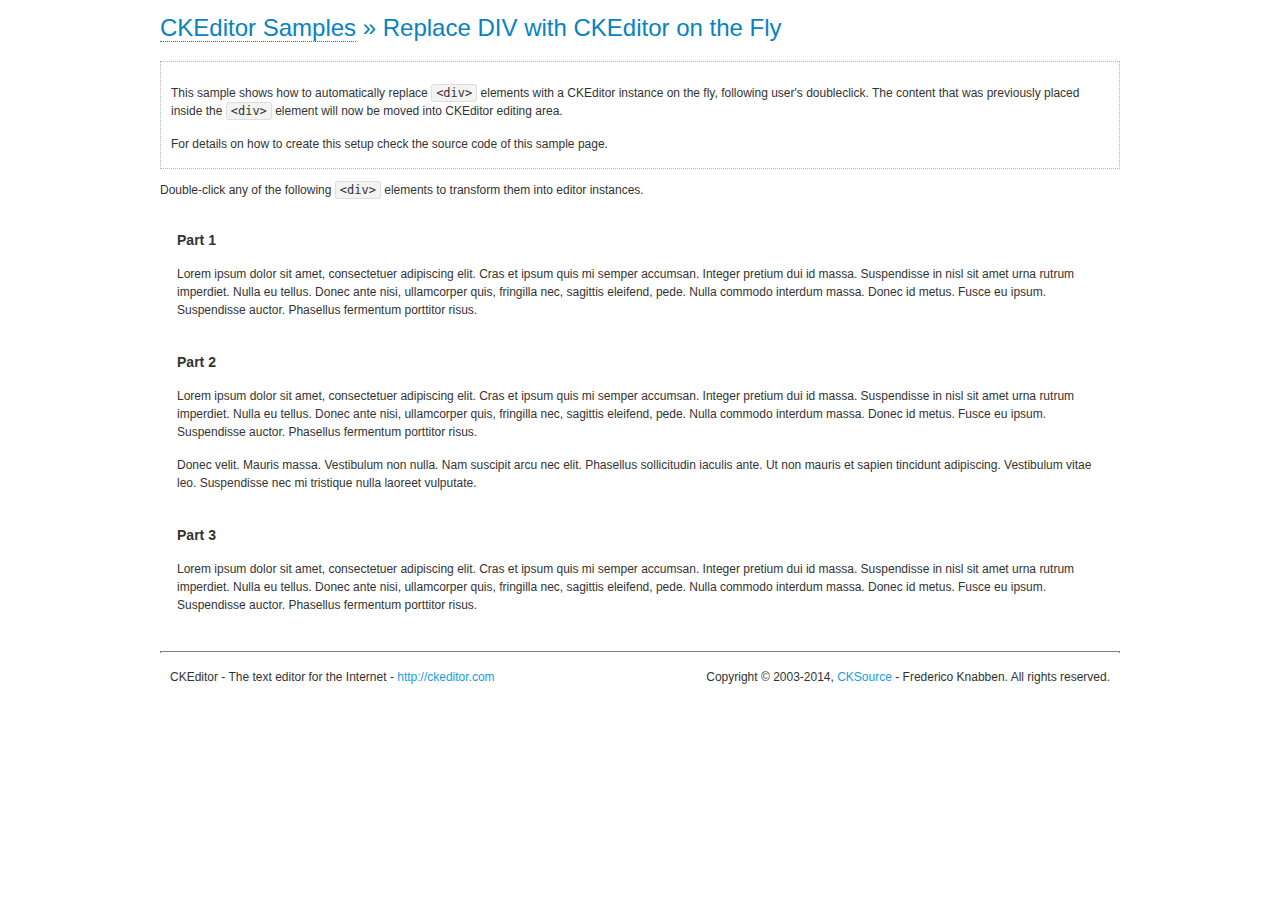
<file: ckeditor/samples/divreplace.html>
<!DOCTYPE html>
<!--
Copyright (c) 2003-2014, CKSource - Frederico Knabben. All rights reserved.
For licensing, see LICENSE.md or http://ckeditor.com/license
-->
<html>
<head>
	<meta charset="utf-8">
	<title>Replace DIV &mdash; CKEditor Sample</title>
	<script src="../ckeditor.js"></script>
	<link href="sample.css" rel="stylesheet">
	<style>

		div.editable
		{
			border: solid 2px transparent;
			padding-left: 15px;
			padding-right: 15px;
		}

		div.editable:hover
		{
			border-color: black;
		}

	</style>
	<script>

		// Uncomment the following code to test the "Timeout Loading Method".
		// CKEDITOR.loadFullCoreTimeout = 5;

		window.onload = function() {
			// Listen to the double click event.
			if ( window.addEventListener )
				document.body.addEventListener( 'dblclick', onDoubleClick, false );
			else if ( window.attachEvent )
				document.body.attachEvent( 'ondblclick', onDoubleClick );

		};

		function onDoubleClick( ev ) {
			// Get the element which fired the event. This is not necessarily the
			// element to which the event has been attached.
			var element = ev.target || ev.srcElement;

			// Find out the div that holds this element.
			var name;

			do {
				element = element.parentNode;
			}
			while ( element && ( name = element.nodeName.toLowerCase() ) &&
				( name != 'div' || element.className.indexOf( 'editable' ) == -1 ) && name != 'body' );

			if ( name == 'div' && element.className.indexOf( 'editable' ) != -1 )
				replaceDiv( element );
		}

		var editor;

		function replaceDiv( div ) {
			if ( editor )
				editor.destroy();

			editor = CKEDITOR.replace( div );
		}

	</script>
</head>
<body>
	<h1 class="samples">
		<a href="index.html">CKEditor Samples</a> &raquo; Replace DIV with CKEditor on the Fly
	</h1>
	<div class="description">
		<p>
			This sample shows how to automatically replace <code>&lt;div&gt;</code> elements
			with a CKEditor instance on the fly, following user's doubleclick. The content
			that was previously placed inside the <code>&lt;div&gt;</code> element will now
			be moved into CKEditor editing area.
		</p>
		<p>
			For details on how to create this setup check the source code of this sample page.
		</p>
	</div>
	<p>
		Double-click any of the following <code>&lt;div&gt;</code> elements to transform them into
		editor instances.
	</p>
	<div class="editable">
		<h3>
			Part 1
		</h3>
		<p>
			Lorem ipsum dolor sit amet, consectetuer adipiscing elit. Cras et ipsum quis mi
			semper accumsan. Integer pretium dui id massa. Suspendisse in nisl sit amet urna
			rutrum imperdiet. Nulla eu tellus. Donec ante nisi, ullamcorper quis, fringilla
			nec, sagittis eleifend, pede. Nulla commodo interdum massa. Donec id metus. Fusce
			eu ipsum. Suspendisse auctor. Phasellus fermentum porttitor risus.
		</p>
	</div>
	<div class="editable">
		<h3>
			Part 2
		</h3>
		<p>
			Lorem ipsum dolor sit amet, consectetuer adipiscing elit. Cras et ipsum quis mi
			semper accumsan. Integer pretium dui id massa. Suspendisse in nisl sit amet urna
			rutrum imperdiet. Nulla eu tellus. Donec ante nisi, ullamcorper quis, fringilla
			nec, sagittis eleifend, pede. Nulla commodo interdum massa. Donec id metus. Fusce
			eu ipsum. Suspendisse auctor. Phasellus fermentum porttitor risus.
		</p>
		<p>
			Donec velit. Mauris massa. Vestibulum non nulla. Nam suscipit arcu nec elit. Phasellus
			sollicitudin iaculis ante. Ut non mauris et sapien tincidunt adipiscing. Vestibulum
			vitae leo. Suspendisse nec mi tristique nulla laoreet vulputate.
		</p>
	</div>
	<div class="editable">
		<h3>
			Part 3
		</h3>
		<p>
			Lorem ipsum dolor sit amet, consectetuer adipiscing elit. Cras et ipsum quis mi
			semper accumsan. Integer pretium dui id massa. Suspendisse in nisl sit amet urna
			rutrum imperdiet. Nulla eu tellus. Donec ante nisi, ullamcorper quis, fringilla
			nec, sagittis eleifend, pede. Nulla commodo interdum massa. Donec id metus. Fusce
			eu ipsum. Suspendisse auctor. Phasellus fermentum porttitor risus.
		</p>
	</div>
	<div id="footer">
		<hr>
		<p>
			CKEditor - The text editor for the Internet - <a class="samples" href="http://ckeditor.com/">http://ckeditor.com</a>
		</p>
		<p id="copy">
			Copyright &copy; 2003-2014, <a class="samples" href="http://cksource.com/">CKSource</a> - Frederico
			Knabben. All rights reserved.
		</p>
	</div>
</body>
</html>
</file>
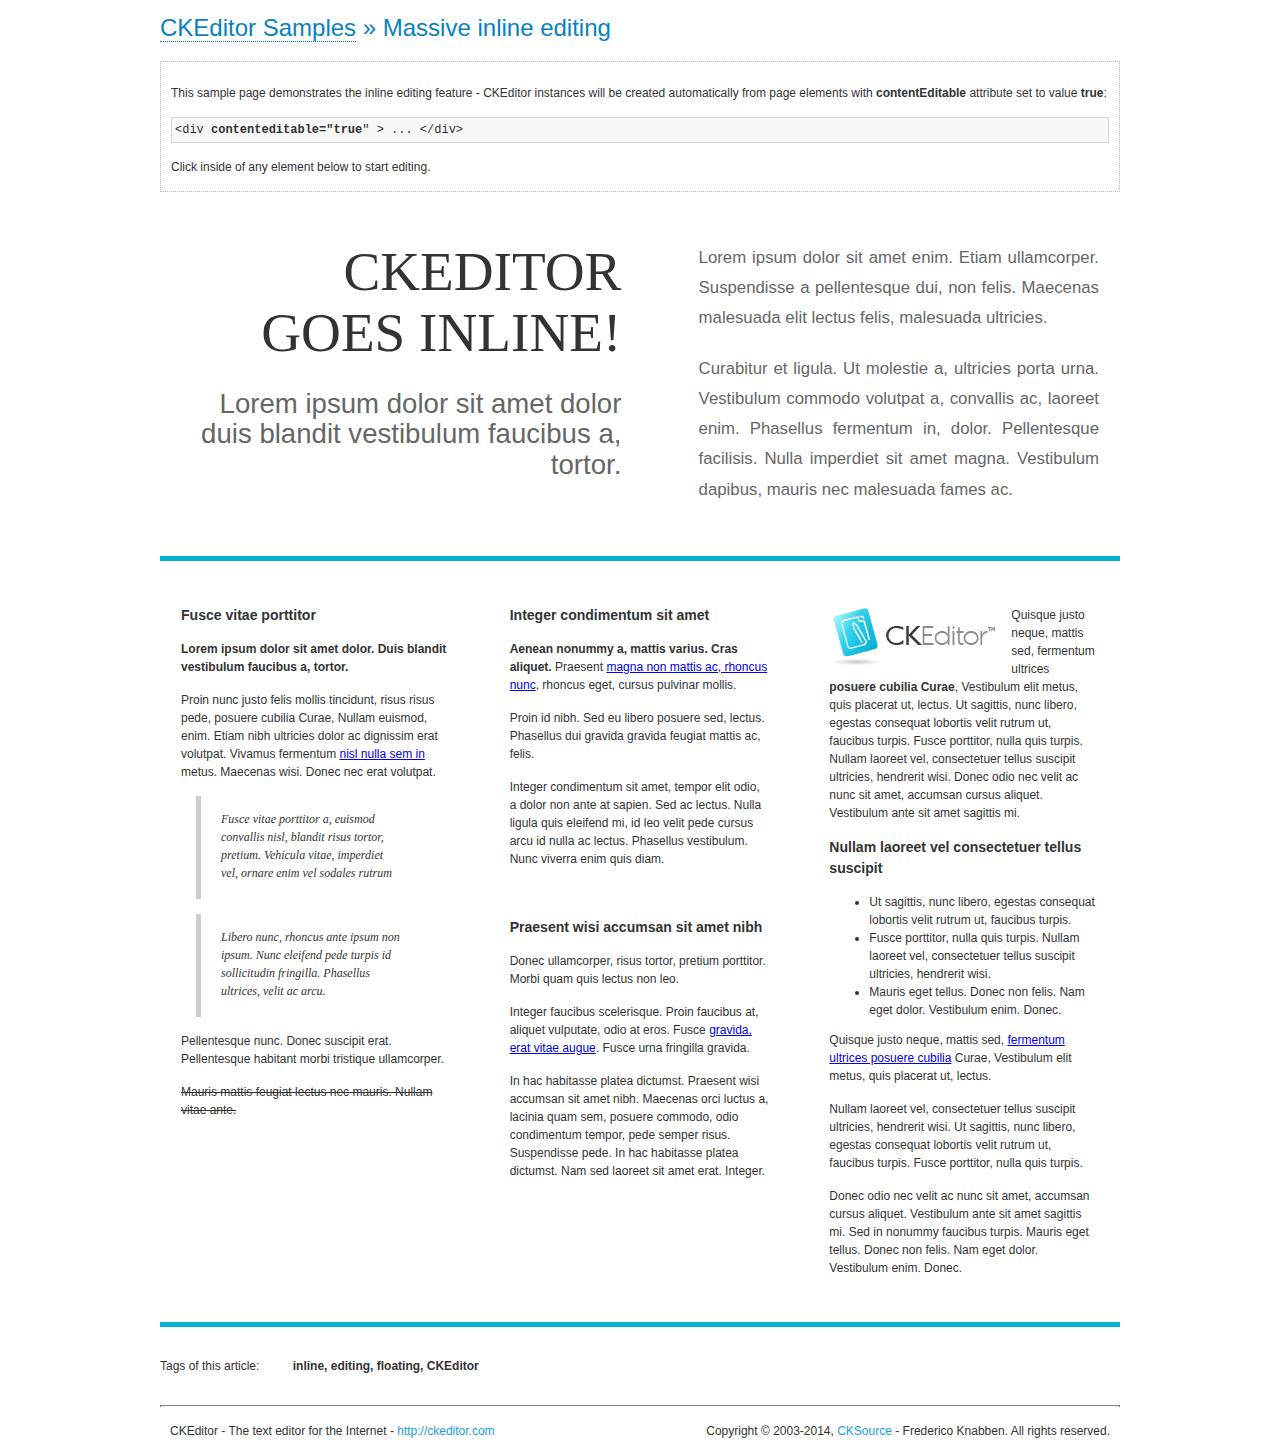
<file: ckeditor/samples/inlineall.html>
<!DOCTYPE html>
<!--
Copyright (c) 2003-2014, CKSource - Frederico Knabben. All rights reserved.
For licensing, see LICENSE.md or http://ckeditor.com/license
-->
<html>
<head>
	<meta charset="utf-8">
	<title>Massive inline editing &mdash; CKEditor Sample</title>
	<script src="../ckeditor.js"></script>
	<script>

		// This code is generally not necessary, but it is here to demonstrate
		// how to customize specific editor instances on the fly. This fits well
		// this demo because we have editable elements (like headers) that
		// require less features.

		// The "instanceCreated" event is fired for every editor instance created.
		CKEDITOR.on( 'instanceCreated', function( event ) {
			var editor = event.editor,
				element = editor.element;

			// Customize editors for headers and tag list.
			// These editors don't need features like smileys, templates, iframes etc.
			if ( element.is( 'h1', 'h2', 'h3' ) || element.getAttribute( 'id' ) == 'taglist' ) {
				// Customize the editor configurations on "configLoaded" event,
				// which is fired after the configuration file loading and
				// execution. This makes it possible to change the
				// configurations before the editor initialization takes place.
				editor.on( 'configLoaded', function() {

					// Remove unnecessary plugins to make the editor simpler.
					editor.config.removePlugins = 'colorbutton,find,flash,font,' +
						'forms,iframe,image,newpage,removeformat,' +
						'smiley,specialchar,stylescombo,templates';

					// Rearrange the layout of the toolbar.
					editor.config.toolbarGroups = [
						{ name: 'editing',		groups: [ 'basicstyles', 'links' ] },
						{ name: 'undo' },
						{ name: 'clipboard',	groups: [ 'selection', 'clipboard' ] },
						{ name: 'about' }
					];
				});
			}
		});

	</script>
	<link href="sample.css" rel="stylesheet">
	<style>

		/* The following styles are just to make the page look nice. */

		/* Workaround to show Arial Black in Firefox. */
		@font-face
		{
			font-family: 'arial-black';
			src: local('Arial Black');
		}

		*[contenteditable="true"]
		{
			padding: 10px;
		}

		#container
		{
			width: 960px;
			margin: 30px auto 0;
		}

		#header
		{
			overflow: hidden;
			padding: 0 0 30px;
			border-bottom: 5px solid #05B2D2;
			position: relative;
		}

		#headerLeft,
		#headerRight
		{
			width: 49%;
			overflow: hidden;
		}

		#headerLeft
		{
			float: left;
			padding: 10px 1px 1px;
		}

		#headerLeft h2,
		#headerLeft h3
		{
			text-align: right;
			margin: 0;
			overflow: hidden;
			font-weight: normal;
		}

		#headerLeft h2
		{
			font-family: "Arial Black",arial-black;
			font-size: 4.6em;
			line-height: 1.1;
			text-transform: uppercase;
		}

		#headerLeft h3
		{
			font-size: 2.3em;
			line-height: 1.1;
			margin: .2em 0 0;
			color: #666;
		}

		#headerRight
		{
			float: right;
			padding: 1px;
		}

		#headerRight p
		{
			line-height: 1.8;
			text-align: justify;
			margin: 0;
		}

		#headerRight p + p
		{
			margin-top: 20px;
		}

		#headerRight > div
		{
			padding: 20px;
			margin: 0 0 0 30px;
			font-size: 1.4em;
			color: #666;
		}

		#columns
		{
			color: #333;
			overflow: hidden;
			padding: 20px 0;
		}

		#columns > div
		{
			float: left;
			width: 33.3%;
		}

		#columns #column1 > div
		{
			margin-left: 1px;
		}

		#columns #column3 > div
		{
			margin-right: 1px;
		}

		#columns > div > div
		{
			margin: 0px 10px;
			padding: 10px 20px;
		}

		#columns blockquote
		{
			margin-left: 15px;
		}

		#tagLine
		{
			border-top: 5px solid #05B2D2;
			padding-top: 20px;
		}

		#taglist {
			display: inline-block;
			margin-left: 20px;
			font-weight: bold;
			margin: 0 0 0 20px;
		}

	</style>
</head>
<body>
<div>
	<h1 class="samples"><a href="index.html">CKEditor Samples</a> &raquo; Massive inline editing</h1>
	<div class="description">
		<p>This sample page demonstrates the inline editing feature - CKEditor instances will be created automatically from page elements with <strong>contentEditable</strong> attribute set to value <strong>true</strong>:</p>
		<pre class="samples">&lt;div <strong>contenteditable="true</strong>" &gt; ... &lt;/div&gt;</pre>
		<p>Click inside of any element below to start editing.</p>
	</div>
</div>
<div id="container">
	<div id="header">
		<div id="headerLeft">
			<h2 id="sampleTitle" contenteditable="true">
				CKEditor<br> Goes Inline!
			</h2>
			<h3 contenteditable="true">
				Lorem ipsum dolor sit amet dolor duis blandit vestibulum faucibus a, tortor.
			</h3>
		</div>
		<div id="headerRight">
			<div contenteditable="true">
				<p>
					Lorem ipsum dolor sit amet enim. Etiam ullamcorper. Suspendisse a pellentesque dui, non felis. Maecenas malesuada elit lectus felis, malesuada ultricies.
				</p>
				<p>
					Curabitur et ligula. Ut molestie a, ultricies porta urna. Vestibulum commodo volutpat a, convallis ac, laoreet enim. Phasellus fermentum in, dolor. Pellentesque facilisis. Nulla imperdiet sit amet magna. Vestibulum dapibus, mauris nec malesuada fames ac.
				</p>
			</div>
		</div>
	</div>
	<div id="columns">
		<div id="column1">
			<div contenteditable="true">
				<h3>
					Fusce vitae porttitor
				</h3>
				<p>
					<strong>
						Lorem ipsum dolor sit amet dolor. Duis blandit vestibulum faucibus a, tortor.
					</strong>
				</p>
				<p>
					Proin nunc justo felis mollis tincidunt, risus risus pede, posuere cubilia Curae, Nullam euismod, enim. Etiam nibh ultricies dolor ac dignissim erat volutpat. Vivamus fermentum <a href="http://ckeditor.com/">nisl nulla sem in</a> metus. Maecenas wisi. Donec nec erat volutpat.
				</p>
				<blockquote>
					<p>
						Fusce vitae porttitor a, euismod convallis nisl, blandit risus tortor, pretium.
						Vehicula vitae, imperdiet vel, ornare enim vel sodales rutrum
					</p>
				</blockquote>
				<blockquote>
					<p>
						Libero nunc, rhoncus ante ipsum non ipsum. Nunc eleifend pede turpis id sollicitudin fringilla. Phasellus ultrices, velit ac arcu.
					</p>
				</blockquote>
				<p>Pellentesque nunc. Donec suscipit erat. Pellentesque habitant morbi tristique ullamcorper.</p>
				<p><s>Mauris mattis feugiat lectus nec mauris. Nullam vitae ante.</s></p>
			</div>
		</div>
		<div id="column2">
			<div contenteditable="true">
				<h3>
					Integer condimentum sit amet
				</h3>
				<p>
					<strong>Aenean nonummy a, mattis varius. Cras aliquet.</strong>
					Praesent <a href="http://ckeditor.com/">magna non mattis ac, rhoncus nunc</a>, rhoncus eget, cursus pulvinar mollis.</p>
				<p>Proin id nibh. Sed eu libero posuere sed, lectus. Phasellus dui gravida gravida feugiat mattis ac, felis.</p>
				<p>Integer condimentum sit amet, tempor elit odio, a dolor non ante at sapien. Sed ac lectus. Nulla ligula quis eleifend mi, id leo velit pede cursus arcu id nulla ac lectus. Phasellus vestibulum. Nunc viverra enim quis diam.</p>
			</div>
			<div contenteditable="true">
				<h3>
					Praesent wisi accumsan sit amet nibh
				</h3>
				<p>Donec ullamcorper, risus tortor, pretium porttitor. Morbi quam quis lectus non leo.</p>
				<p style="margin-left: 40px; ">Integer faucibus scelerisque. Proin faucibus at, aliquet vulputate, odio at eros. Fusce <a href="http://ckeditor.com/">gravida, erat vitae augue</a>. Fusce urna fringilla gravida.</p>
				<p>In hac habitasse platea dictumst. Praesent wisi accumsan sit amet nibh. Maecenas orci luctus a, lacinia quam sem, posuere commodo, odio condimentum tempor, pede semper risus. Suspendisse pede. In hac habitasse platea dictumst. Nam sed laoreet sit amet erat. Integer.</p>
			</div>
		</div>
		<div id="column3">
			<div contenteditable="true">
				<p>
					<img src="assets/inlineall/logo.png" alt="CKEditor logo" style="float:left">
				</p>
				<p>Quisque justo neque, mattis sed, fermentum ultrices <strong>posuere cubilia Curae</strong>, Vestibulum elit metus, quis placerat ut, lectus. Ut sagittis, nunc libero, egestas consequat lobortis velit rutrum ut, faucibus turpis. Fusce porttitor, nulla quis turpis. Nullam laoreet vel, consectetuer tellus suscipit ultricies, hendrerit wisi. Donec odio nec velit ac nunc sit amet, accumsan cursus aliquet. Vestibulum ante sit amet sagittis mi.</p>
				<h3>
					Nullam laoreet vel consectetuer tellus suscipit
				</h3>
				<ul>
					<li>Ut sagittis, nunc libero, egestas consequat lobortis velit rutrum ut, faucibus turpis.</li>
					<li>Fusce porttitor, nulla quis turpis. Nullam laoreet vel, consectetuer tellus suscipit ultricies, hendrerit wisi.</li>
					<li>Mauris eget tellus. Donec non felis. Nam eget dolor. Vestibulum enim. Donec.</li>
				</ul>
				<p>Quisque justo neque, mattis sed, <a href="http://ckeditor.com/">fermentum ultrices posuere cubilia</a> Curae, Vestibulum elit metus, quis placerat ut, lectus.</p>
				<p>Nullam laoreet vel, consectetuer tellus suscipit ultricies, hendrerit wisi. Ut sagittis, nunc libero, egestas consequat lobortis velit rutrum ut, faucibus turpis. Fusce porttitor, nulla quis turpis.</p>
				<p>Donec odio nec velit ac nunc sit amet, accumsan cursus aliquet. Vestibulum ante sit amet sagittis mi. Sed in nonummy faucibus turpis. Mauris eget tellus. Donec non felis. Nam eget dolor. Vestibulum enim. Donec.</p>
			</div>
		</div>
	</div>
	<div id="tagLine">
		Tags of this article:
		<p id="taglist" contenteditable="true">
			inline, editing, floating, CKEditor
		</p>
	</div>
</div>
<div id="footer">
	<hr>
	<p>
		CKEditor - The text editor for the Internet - <a class="samples" href="http://ckeditor.com/">
			http://ckeditor.com</a>
	</p>
	<p id="copy">
		Copyright &copy; 2003-2014, <a class="samples" href="http://cksource.com/">CKSource</a>
		- Frederico Knabben. All rights reserved.
	</p>
</div>
</body>
</html>
</file>
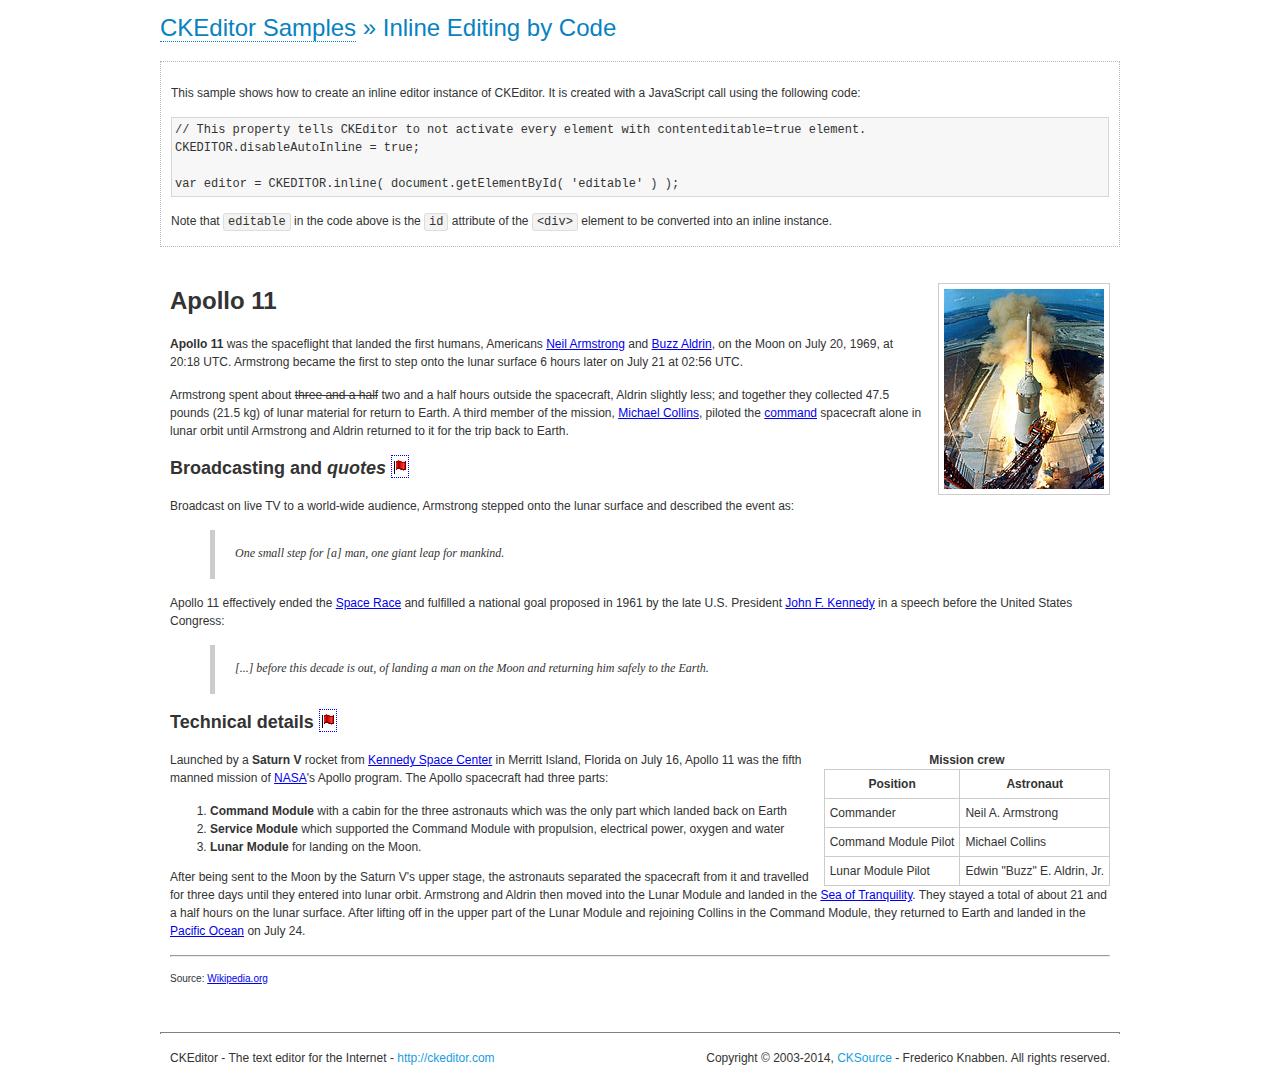
<file: ckeditor/samples/inlinebycode.html>
<!DOCTYPE html>
<!--
Copyright (c) 2003-2014, CKSource - Frederico Knabben. All rights reserved.
For licensing, see LICENSE.md or http://ckeditor.com/license
-->
<html>
<head>
	<meta charset="utf-8">
	<title>Inline Editing by Code &mdash; CKEditor Sample</title>
	<script src="../ckeditor.js"></script>
	<link href="sample.css" rel="stylesheet">
	<style>

		#editable
		{
			padding: 10px;
			float: left;
		}

	</style>
</head>
<body>
	<h1 class="samples">
		<a href="index.html">CKEditor Samples</a> &raquo; Inline Editing by Code
	</h1>
	<div class="description">
		<p>
			This sample shows how to create an inline editor instance of CKEditor. It is created
			with a JavaScript call using the following code:
		</p>
<pre class="samples">
// This property tells CKEditor to not activate every element with contenteditable=true element.
CKEDITOR.disableAutoInline = true;

var editor = CKEDITOR.inline( document.getElementById( 'editable' ) );
</pre>
		<p>
			Note that <code>editable</code> in the code above is the <code>id</code>
			attribute of the <code>&lt;div&gt;</code> element to be converted into an inline instance.
		</p>
	</div>
	<div id="editable" contenteditable="true">
		<h1><img alt="Saturn V carrying Apollo 11" class="right" src="assets/sample.jpg" /> Apollo 11</h1>

		<p><b>Apollo 11</b> was the spaceflight that landed the first humans, Americans <a href="http://en.wikipedia.org/wiki/Neil_Armstrong" title="Neil Armstrong">Neil Armstrong</a> and <a href="http://en.wikipedia.org/wiki/Buzz_Aldrin" title="Buzz Aldrin">Buzz Aldrin</a>, on the Moon on July 20, 1969, at 20:18 UTC. Armstrong became the first to step onto the lunar surface 6 hours later on July 21 at 02:56 UTC.</p>

		<p>Armstrong spent about <s>three and a half</s> two and a half hours outside the spacecraft, Aldrin slightly less; and together they collected 47.5 pounds (21.5&nbsp;kg) of lunar material for return to Earth. A third member of the mission, <a href="http://en.wikipedia.org/wiki/Michael_Collins_(astronaut)" title="Michael Collins (astronaut)">Michael Collins</a>, piloted the <a href="http://en.wikipedia.org/wiki/Apollo_Command/Service_Module" title="Apollo Command/Service Module">command</a> spacecraft alone in lunar orbit until Armstrong and Aldrin returned to it for the trip back to Earth.</p>

		<h2>Broadcasting and <em>quotes</em> <a id="quotes" name="quotes"></a></h2>

		<p>Broadcast on live TV to a world-wide audience, Armstrong stepped onto the lunar surface and described the event as:</p>

		<blockquote>
			<p>One small step for [a] man, one giant leap for mankind.</p>
		</blockquote>

		<p>Apollo 11 effectively ended the <a href="http://en.wikipedia.org/wiki/Space_Race" title="Space Race">Space Race</a> and fulfilled a national goal proposed in 1961 by the late U.S. President <a href="http://en.wikipedia.org/wiki/John_F._Kennedy" title="John F. Kennedy">John F. Kennedy</a> in a speech before the United States Congress:</p>

		<blockquote>
			<p>[...] before this decade is out, of landing a man on the Moon and returning him safely to the Earth.</p>
		</blockquote>

		<h2>Technical details <a id="tech-details" name="tech-details"></a></h2>

		<table align="right" border="1" bordercolor="#ccc" cellpadding="5" cellspacing="0" style="border-collapse:collapse;margin:10px 0 10px 15px;">
			<caption><strong>Mission crew</strong></caption>
			<thead>
			<tr>
				<th scope="col">Position</th>
				<th scope="col">Astronaut</th>
			</tr>
			</thead>
			<tbody>
			<tr>
				<td>Commander</td>
				<td>Neil A. Armstrong</td>
			</tr>
			<tr>
				<td>Command Module Pilot</td>
				<td>Michael Collins</td>
			</tr>
			<tr>
				<td>Lunar Module Pilot</td>
				<td>Edwin &quot;Buzz&quot; E. Aldrin, Jr.</td>
			</tr>
			</tbody>
		</table>

		<p>Launched by a <strong>Saturn V</strong> rocket from <a href="http://en.wikipedia.org/wiki/Kennedy_Space_Center" title="Kennedy Space Center">Kennedy Space Center</a> in Merritt Island, Florida on July 16, Apollo 11 was the fifth manned mission of <a href="http://en.wikipedia.org/wiki/NASA" title="NASA">NASA</a>&#39;s Apollo program. The Apollo spacecraft had three parts:</p>

		<ol>
			<li><strong>Command Module</strong> with a cabin for the three astronauts which was the only part which landed back on Earth</li>
			<li><strong>Service Module</strong> which supported the Command Module with propulsion, electrical power, oxygen and water</li>
			<li><strong>Lunar Module</strong> for landing on the Moon.</li>
		</ol>

		<p>After being sent to the Moon by the Saturn V&#39;s upper stage, the astronauts separated the spacecraft from it and travelled for three days until they entered into lunar orbit. Armstrong and Aldrin then moved into the Lunar Module and landed in the <a href="http://en.wikipedia.org/wiki/Mare_Tranquillitatis" title="Mare Tranquillitatis">Sea of Tranquility</a>. They stayed a total of about 21 and a half hours on the lunar surface. After lifting off in the upper part of the Lunar Module and rejoining Collins in the Command Module, they returned to Earth and landed in the <a href="http://en.wikipedia.org/wiki/Pacific_Ocean" title="Pacific Ocean">Pacific Ocean</a> on July 24.</p>

		<hr />
		<p style="text-align: right;"><small>Source: <a href="http://en.wikipedia.org/wiki/Apollo_11">Wikipedia.org</a></small></p>
	</div>

	<script>
		// We need to turn off the automatic editor creation first.
		CKEDITOR.disableAutoInline = true;

		var editor = CKEDITOR.inline( 'editable' );
	</script>
	<div id="footer">
		<hr>
		<p contenteditable="true">
			CKEditor - The text editor for the Internet - <a class="samples" href="http://ckeditor.com/">
				http://ckeditor.com</a>
		</p>
		<p id="copy">
			Copyright &copy; 2003-2014, <a class="samples" href="http://cksource.com/">CKSource</a>
			- Frederico Knabben. All rights reserved.
		</p>
	</div>
</body>
</html>
</file>
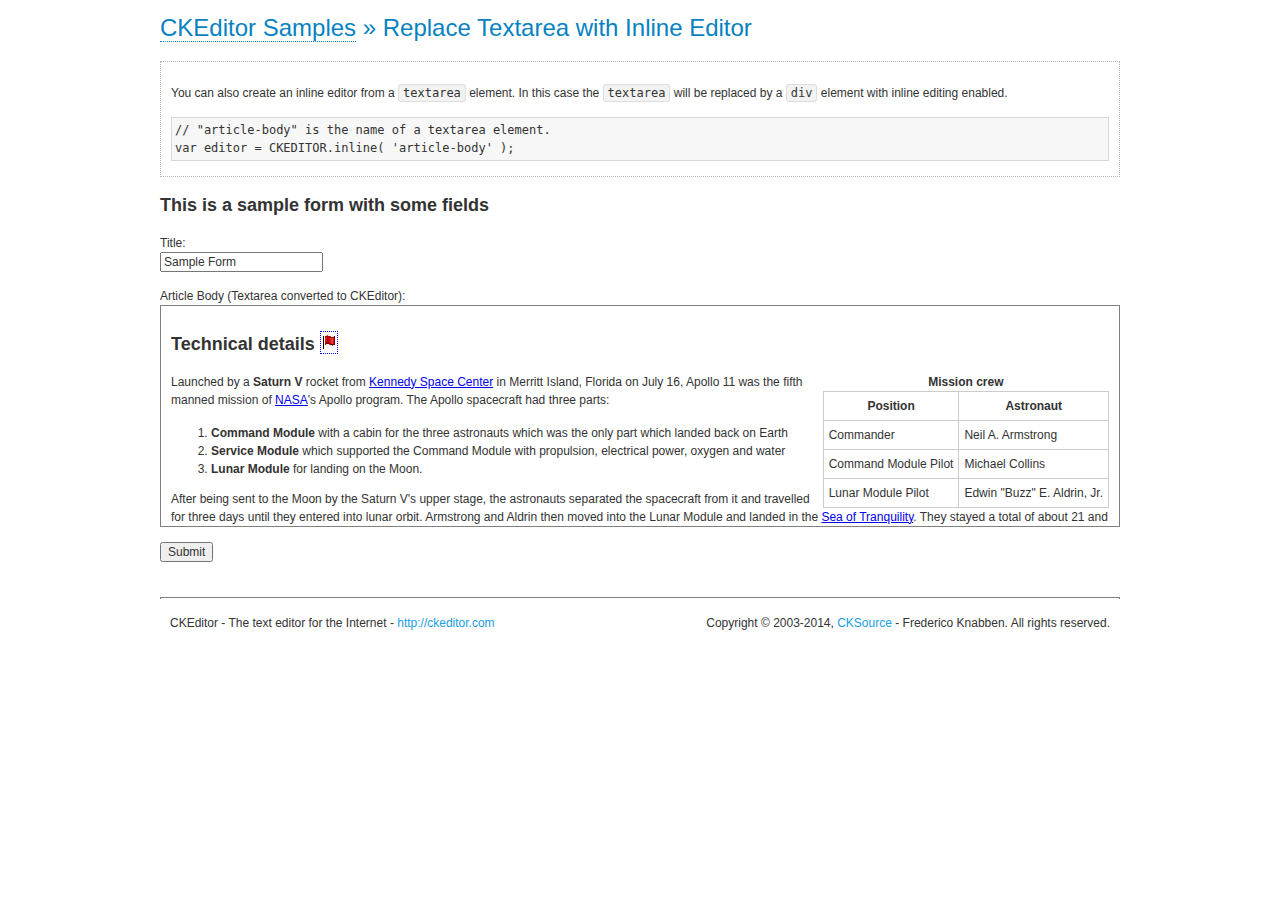
<file: ckeditor/samples/inlinetextarea.html>
<!DOCTYPE html>
<!--
Copyright (c) 2003-2014, CKSource - Frederico Knabben. All rights reserved.
For licensing, see LICENSE.md or http://ckeditor.com/license
-->
<html>
<head>
	<meta charset="utf-8">
	<title>Replace Textarea with Inline Editor &mdash; CKEditor Sample</title>
	<script src="../ckeditor.js"></script>
	<link href="sample.css" rel="stylesheet">
	<style>

		/* Style the CKEditor element to look like a textfield */
		.cke_textarea_inline
		{
			padding: 10px;
			height: 200px;
			overflow: auto;

			border: 1px solid gray;
			-webkit-appearance: textfield;
		}

	</style>
</head>
<body>
	<h1 class="samples">
		<a href="index.html">CKEditor Samples</a> &raquo; Replace Textarea with Inline Editor
	</h1>
	<div class="description">
		<p>
			You can also create an inline editor from a <code>textarea</code>
			element. In this case the <code>textarea</code> will be replaced
			by a <code>div</code> element with inline editing enabled.
		</p>
<pre class="samples">
// "article-body" is the name of a textarea element.
var editor = CKEDITOR.inline( 'article-body' );
</pre>
	</div>
	<form action="sample_posteddata.php" method="post">
		<h2>This is a sample form with some fields</h2>
		<p>
			Title:<br>
			<input type="text" name="title" value="Sample Form"></p>
		<p>
			Article Body (Textarea converted to CKEditor):<br>
			<textarea name="article-body" style="height: 200px">
				&lt;h2&gt;Technical details &lt;a id="tech-details" name="tech-details"&gt;&lt;/a&gt;&lt;/h2&gt;

				&lt;table align="right" border="1" bordercolor="#ccc" cellpadding="5" cellspacing="0" style="border-collapse:collapse;margin:10px 0 10px 15px;"&gt;
					&lt;caption&gt;&lt;strong&gt;Mission crew&lt;/strong&gt;&lt;/caption&gt;
					&lt;thead&gt;
					&lt;tr&gt;
						&lt;th scope="col"&gt;Position&lt;/th&gt;
						&lt;th scope="col"&gt;Astronaut&lt;/th&gt;
					&lt;/tr&gt;
					&lt;/thead&gt;
					&lt;tbody&gt;
					&lt;tr&gt;
						&lt;td&gt;Commander&lt;/td&gt;
						&lt;td&gt;Neil A. Armstrong&lt;/td&gt;
					&lt;/tr&gt;
					&lt;tr&gt;
						&lt;td&gt;Command Module Pilot&lt;/td&gt;
						&lt;td&gt;Michael Collins&lt;/td&gt;
					&lt;/tr&gt;
					&lt;tr&gt;
						&lt;td&gt;Lunar Module Pilot&lt;/td&gt;
						&lt;td&gt;Edwin &quot;Buzz&quot; E. Aldrin, Jr.&lt;/td&gt;
					&lt;/tr&gt;
					&lt;/tbody&gt;
				&lt;/table&gt;

				&lt;p&gt;Launched by a &lt;strong&gt;Saturn V&lt;/strong&gt; rocket from &lt;a href="http://en.wikipedia.org/wiki/Kennedy_Space_Center" title="Kennedy Space Center"&gt;Kennedy Space Center&lt;/a&gt; in Merritt Island, Florida on July 16, Apollo 11 was the fifth manned mission of &lt;a href="http://en.wikipedia.org/wiki/NASA" title="NASA"&gt;NASA&lt;/a&gt;&#39;s Apollo program. The Apollo spacecraft had three parts:&lt;/p&gt;

				&lt;ol&gt;
					&lt;li&gt;&lt;strong&gt;Command Module&lt;/strong&gt; with a cabin for the three astronauts which was the only part which landed back on Earth&lt;/li&gt;
					&lt;li&gt;&lt;strong&gt;Service Module&lt;/strong&gt; which supported the Command Module with propulsion, electrical power, oxygen and water&lt;/li&gt;
					&lt;li&gt;&lt;strong&gt;Lunar Module&lt;/strong&gt; for landing on the Moon.&lt;/li&gt;
				&lt;/ol&gt;

				&lt;p&gt;After being sent to the Moon by the Saturn V&#39;s upper stage, the astronauts separated the spacecraft from it and travelled for three days until they entered into lunar orbit. Armstrong and Aldrin then moved into the Lunar Module and landed in the &lt;a href="http://en.wikipedia.org/wiki/Mare_Tranquillitatis" title="Mare Tranquillitatis"&gt;Sea of Tranquility&lt;/a&gt;. They stayed a total of about 21 and a half hours on the lunar surface. After lifting off in the upper part of the Lunar Module and rejoining Collins in the Command Module, they returned to Earth and landed in the &lt;a href="http://en.wikipedia.org/wiki/Pacific_Ocean" title="Pacific Ocean"&gt;Pacific Ocean&lt;/a&gt; on July 24.&lt;/p&gt;

				&lt;hr /&gt;
				&lt;p style="text-align: right;"&gt;&lt;small&gt;Source: &lt;a href="http://en.wikipedia.org/wiki/Apollo_11"&gt;Wikipedia.org&lt;/a&gt;&lt;/small&gt;&lt;/p&gt;
			</textarea>
		</p>
		<p>
			<input type="submit" value="Submit">
		</p>
	</form>

	<script>
		CKEDITOR.inline( 'article-body' );
	</script>
	<div id="footer">
		<hr>
		<p>
			CKEditor - The text editor for the Internet - <a class="samples" href="http://ckeditor.com/">
				http://ckeditor.com</a>
		</p>
		<p id="copy">
			Copyright &copy; 2003-2014, <a class="samples" href="http://cksource.com/">CKSource</a>
			- Frederico Knabben. All rights reserved.
		</p>
	</div>
</body>
</html>
</file>
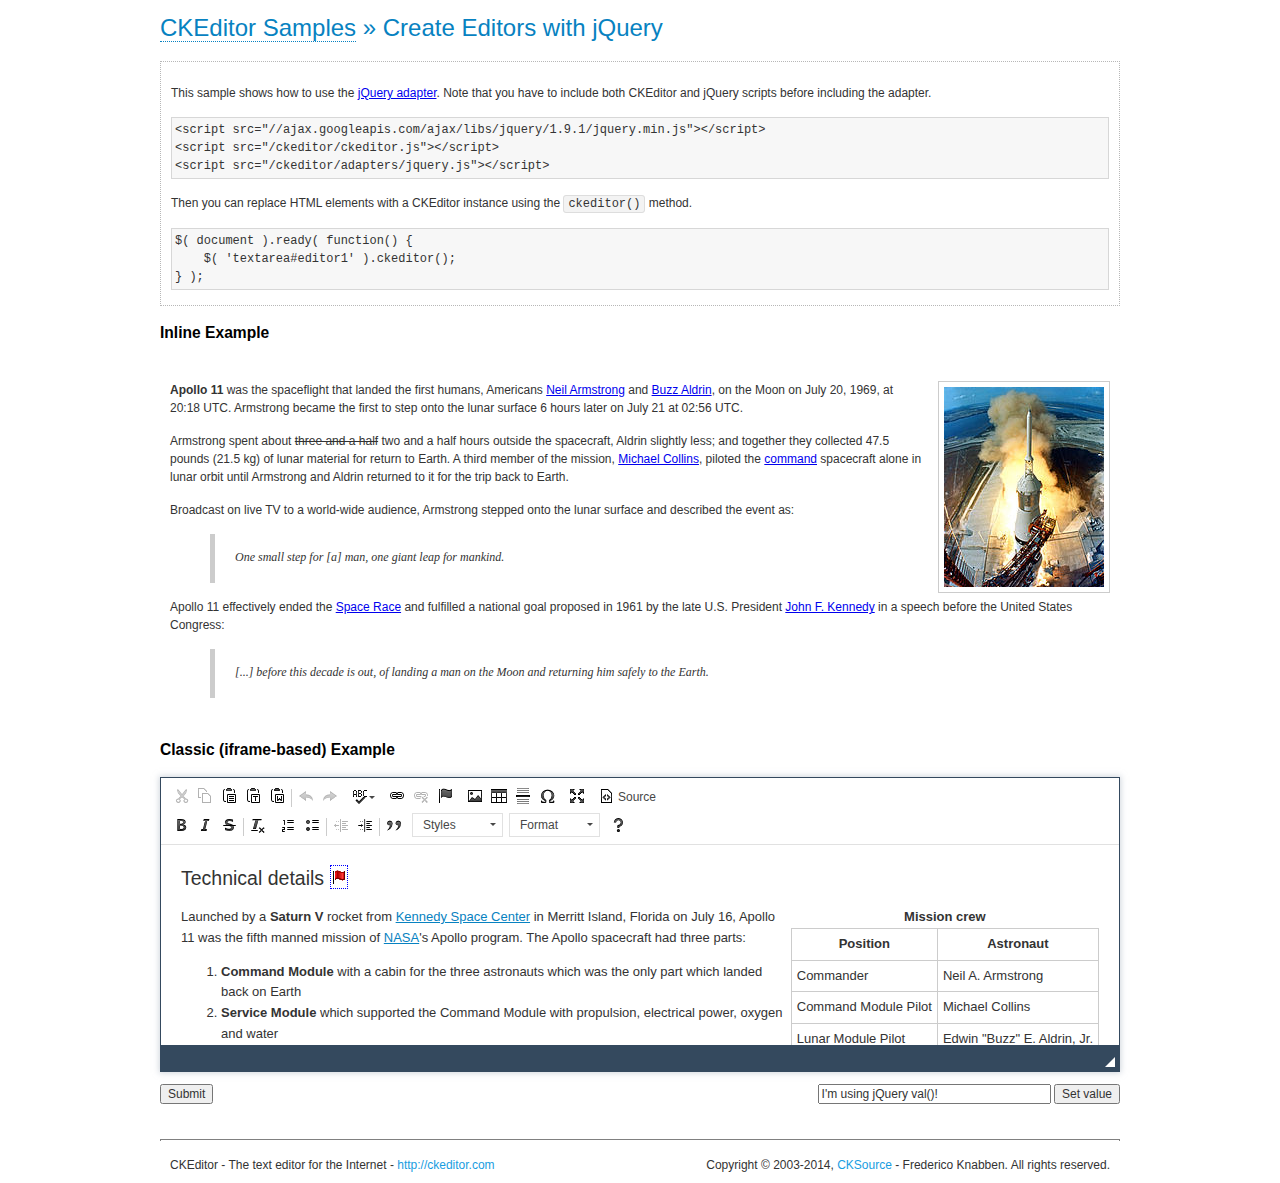
<file: ckeditor/samples/jquery.html>
<!DOCTYPE html>
<!--
Copyright (c) 2003-2014, CKSource - Frederico Knabben. All rights reserved.
For licensing, see LICENSE.md or http://ckeditor.com/license
-->
<html>
<head>
	<meta charset="utf-8">
	<title>jQuery Adapter &mdash; CKEditor Sample</title>
	<script src="http://code.jquery.com/jquery-1.11.0.min.js"></script>
	<script src="../ckeditor.js"></script>
	<script src="../adapters/jquery.js"></script>
	<link href="sample.css" rel="stylesheet">
	<style>

		#editable
		{
			padding: 10px;
			float: left;
		}

	</style>
	<script>

		CKEDITOR.disableAutoInline = true;

		$( document ).ready( function() {
			$( '#editor1' ).ckeditor(); // Use CKEDITOR.replace() if element is <textarea>.
			$( '#editable' ).ckeditor(); // Use CKEDITOR.inline().
		} );

		function setValue() {
			$( '#editor1' ).val( $( 'input#val' ).val() );
		}

	</script>
</head>
<body>
	<h1 class="samples">
		<a href="index.html" id="a-test">CKEditor Samples</a> &raquo; Create Editors with jQuery
	</h1>
	<form action="sample_posteddata.php" method="post">
		<div class="description">
			<p>
				This sample shows how to use the <a href="http://docs.ckeditor.com/#!/guide/dev_jquery">jQuery adapter</a>.
				Note that you have to include both CKEditor and jQuery scripts before including the adapter.
			</p>

<pre class="samples">
&lt;script src="//ajax.googleapis.com/ajax/libs/jquery/1.9.1/jquery.min.js"&gt;&lt;/script&gt;
&lt;script src="/ckeditor/ckeditor.js"&gt;&lt;/script&gt;
&lt;script src="/ckeditor/adapters/jquery.js"&gt;&lt;/script&gt;
</pre>

			<p>Then you can replace HTML elements with a CKEditor instance using the <code>ckeditor()</code> method.</p>

<pre class="samples">
$( document ).ready( function() {
	$( 'textarea#editor1' ).ckeditor();
} );
</pre>
		</div>

		<h2 class="samples">Inline Example</h2>

		<div id="editable" contenteditable="true">
			<p><img alt="Saturn V carrying Apollo 11" class="right" src="assets/sample.jpg"/><b>Apollo 11</b> was the spaceflight that landed the first humans, Americans <a href="http://en.wikipedia.org/wiki/Neil_Armstrong" title="Neil Armstrong">Neil Armstrong</a> and <a href="http://en.wikipedia.org/wiki/Buzz_Aldrin" title="Buzz Aldrin">Buzz Aldrin</a>, on the Moon on July 20, 1969, at 20:18 UTC. Armstrong became the first to step onto the lunar surface 6 hours later on July 21 at 02:56 UTC.</p>
			<p>Armstrong spent about <s>three and a half</s> two and a half hours outside the spacecraft, Aldrin slightly less; and together they collected 47.5 pounds (21.5&nbsp;kg) of lunar material for return to Earth. A third member of the mission, <a href="http://en.wikipedia.org/wiki/Michael_Collins_(astronaut)" title="Michael Collins (astronaut)">Michael Collins</a>, piloted the <a href="http://en.wikipedia.org/wiki/Apollo_Command/Service_Module" title="Apollo Command/Service Module">command</a> spacecraft alone in lunar orbit until Armstrong and Aldrin returned to it for the trip back to Earth.
			<p>Broadcast on live TV to a world-wide audience, Armstrong stepped onto the lunar surface and described the event as:</p>
			<blockquote><p>One small step for [a] man, one giant leap for mankind.</p></blockquote> <p>Apollo 11 effectively ended the <a href="http://en.wikipedia.org/wiki/Space_Race" title="Space Race">Space Race</a> and fulfilled a national goal proposed in 1961 by the late U.S. President <a href="http://en.wikipedia.org/wiki/John_F._Kennedy" title="John F. Kennedy">John F. Kennedy</a> in a speech before the United States Congress:</p> <blockquote><p>[...] before this decade is out, of landing a man on the Moon and returning him safely to the Earth.</p></blockquote>
		</div>

		<br style="clear: both">

		<h2 class="samples">Classic (iframe-based) Example</h2>

		<textarea cols="80" id="editor1" name="editor1" rows="10">
			&lt;h2&gt;Technical details &lt;a id=&quot;tech-details&quot; name=&quot;tech-details&quot;&gt;&lt;/a&gt;&lt;/h2&gt; &lt;table align=&quot;right&quot; border=&quot;1&quot; bordercolor=&quot;#ccc&quot; cellpadding=&quot;5&quot; cellspacing=&quot;0&quot; style=&quot;border-collapse:collapse;margin:10px 0 10px 15px;&quot;&gt; &lt;caption&gt;&lt;strong&gt;Mission crew&lt;/strong&gt;&lt;/caption&gt; &lt;thead&gt; &lt;tr&gt; &lt;th scope=&quot;col&quot;&gt;Position&lt;/th&gt; &lt;th scope=&quot;col&quot;&gt;Astronaut&lt;/th&gt; &lt;/tr&gt; &lt;/thead&gt; &lt;tbody&gt; &lt;tr&gt; &lt;td&gt;Commander&lt;/td&gt; &lt;td&gt;Neil A. Armstrong&lt;/td&gt; &lt;/tr&gt; &lt;tr&gt; &lt;td&gt;Command Module Pilot&lt;/td&gt; &lt;td&gt;Michael Collins&lt;/td&gt; &lt;/tr&gt; &lt;tr&gt; &lt;td&gt;Lunar Module Pilot&lt;/td&gt; &lt;td&gt;Edwin &amp;quot;Buzz&amp;quot; E. Aldrin, Jr.&lt;/td&gt; &lt;/tr&gt; &lt;/tbody&gt; &lt;/table&gt; &lt;p&gt;Launched by a &lt;strong&gt;Saturn V&lt;/strong&gt; rocket from &lt;a href=&quot;http://en.wikipedia.org/wiki/Kennedy_Space_Center&quot; title=&quot;Kennedy Space Center&quot;&gt;Kennedy Space Center&lt;/a&gt; in Merritt Island, Florida on July 16, Apollo 11 was the fifth manned mission of &lt;a href=&quot;http://en.wikipedia.org/wiki/NASA&quot; title=&quot;NASA&quot;&gt;NASA&lt;/a&gt;&amp;#39;s Apollo program. The Apollo spacecraft had three parts:&lt;/p&gt; &lt;ol&gt; &lt;li&gt;&lt;strong&gt;Command Module&lt;/strong&gt; with a cabin for the three astronauts which was the only part which landed back on Earth&lt;/li&gt; &lt;li&gt;&lt;strong&gt;Service Module&lt;/strong&gt; which supported the Command Module with propulsion, electrical power, oxygen and water&lt;/li&gt; &lt;li&gt;&lt;strong&gt;Lunar Module&lt;/strong&gt; for landing on the Moon.&lt;/li&gt; &lt;/ol&gt; &lt;p&gt;After being sent to the Moon by the Saturn V&amp;#39;s upper stage, the astronauts separated the spacecraft from it and travelled for three days until they entered into lunar orbit. Armstrong and Aldrin then moved into the Lunar Module and landed in the &lt;a href=&quot;http://en.wikipedia.org/wiki/Mare_Tranquillitatis&quot; title=&quot;Mare Tranquillitatis&quot;&gt;Sea of Tranquility&lt;/a&gt;. They stayed a total of about 21 and a half hours on the lunar surface. After lifting off in the upper part of the Lunar Module and rejoining Collins in the Command Module, they returned to Earth and landed in the &lt;a href=&quot;http://en.wikipedia.org/wiki/Pacific_Ocean&quot; title=&quot;Pacific Ocean&quot;&gt;Pacific Ocean&lt;/a&gt; on July 24.&lt;/p&gt; &lt;hr/&gt; &lt;p style=&quot;text-align: right;&quot;&gt;&lt;small&gt;Source: &lt;a href=&quot;http://en.wikipedia.org/wiki/Apollo_11&quot;&gt;Wikipedia.org&lt;/a&gt;&lt;/small&gt;&lt;/p&gt;
		</textarea>

		<p style="overflow: hidden">
			<input style="float: left" type="submit" value="Submit">
			<span style="float: right">
				<input type="text" id="val" value="I'm using jQuery val()!" size="30">
				<input onclick="setValue();" type="button" value="Set value">
			</span>
		</p>
	</form>
	<div id="footer">
		<hr>
		<p>
			CKEditor - The text editor for the Internet - <a class="samples" href="http://ckeditor.com/">http://ckeditor.com</a>
		</p>
		<p id="copy">
			Copyright &copy; 2003-2014, <a class="samples" href="http://cksource.com/">CKSource</a> - Frederico
			Knabben. All rights reserved.
		</p>
	</div>
</body>
</html>
</file>
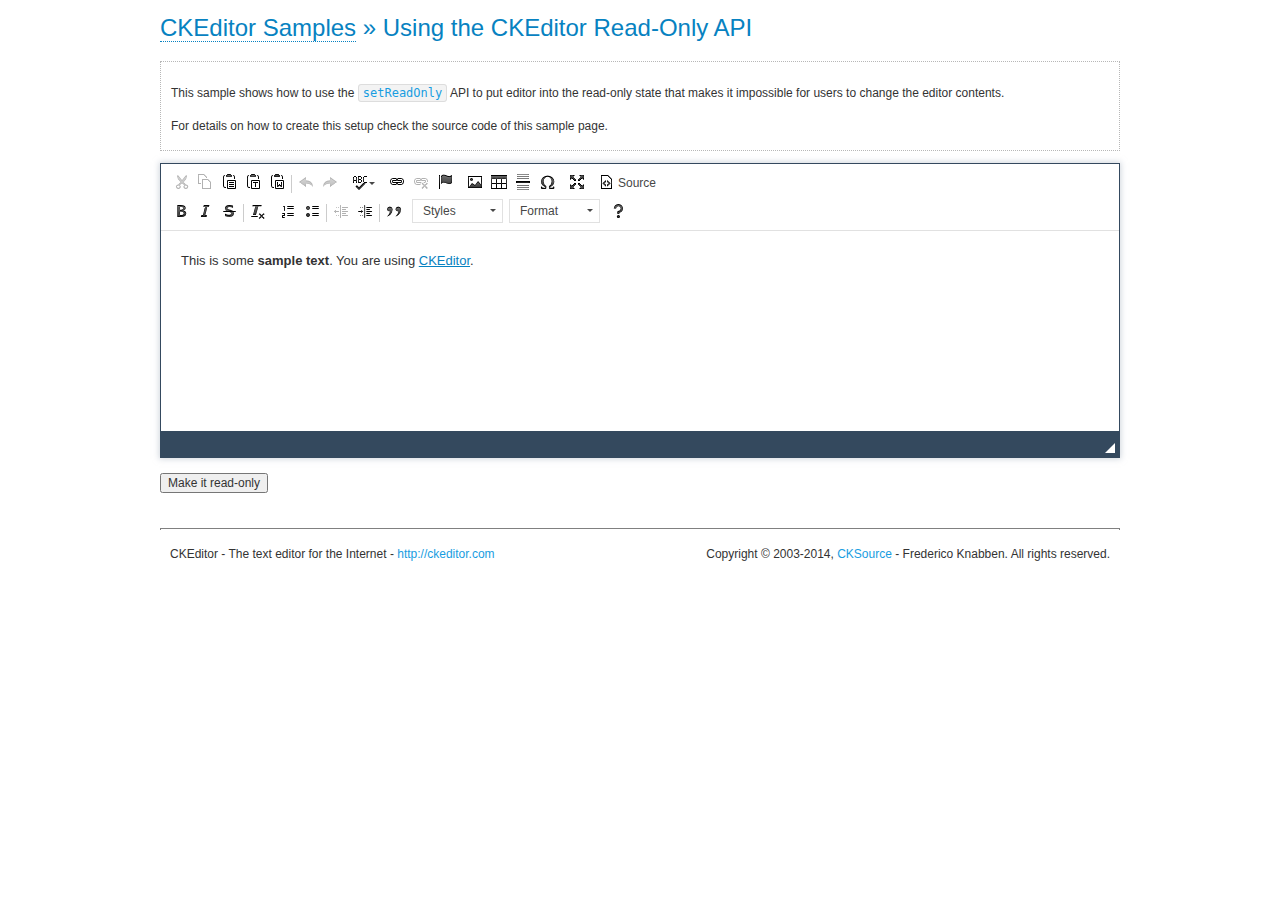
<file: ckeditor/samples/readonly.html>
<!DOCTYPE html>
<!--
Copyright (c) 2003-2014, CKSource - Frederico Knabben. All rights reserved.
For licensing, see LICENSE.md or http://ckeditor.com/license
-->
<html>
<head>
	<meta charset="utf-8">
	<title>Using the CKEditor Read-Only API &mdash; CKEditor Sample</title>
	<script src="../ckeditor.js"></script>
	<link rel="stylesheet" href="sample.css">
	<script>

		var editor;

		// The instanceReady event is fired, when an instance of CKEditor has finished
		// its initialization.
		CKEDITOR.on( 'instanceReady', function( ev ) {
			editor = ev.editor;

			// Show this "on" button.
			document.getElementById( 'readOnlyOn' ).style.display = '';

			// Event fired when the readOnly property changes.
			editor.on( 'readOnly', function() {
				document.getElementById( 'readOnlyOn' ).style.display = this.readOnly ? 'none' : '';
				document.getElementById( 'readOnlyOff' ).style.display = this.readOnly ? '' : 'none';
			});
		});

		function toggleReadOnly( isReadOnly ) {
			// Change the read-only state of the editor.
			// http://docs.ckeditor.com/#!/api/CKEDITOR.editor-method-setReadOnly
			editor.setReadOnly( isReadOnly );
		}

	</script>
</head>
<body>
	<h1 class="samples">
		<a href="index.html">CKEditor Samples</a> &raquo; Using the CKEditor Read-Only API
	</h1>
	<div class="description">
		<p>
			This sample shows how to use the
			<code><a class="samples" href="http://docs.ckeditor.com/#!/api/CKEDITOR.editor-method-setReadOnly">setReadOnly</a></code>
			API to put editor into the read-only state that makes it impossible for users to change the editor contents.
		</p>
		<p>
			For details on how to create this setup check the source code of this sample page.
		</p>
	</div>
	<form action="sample_posteddata.php" method="post">
		<p>
			<textarea class="ckeditor" id="editor1" name="editor1" cols="100" rows="10">&lt;p&gt;This is some &lt;strong&gt;sample text&lt;/strong&gt;. You are using &lt;a href="http://ckeditor.com/"&gt;CKEditor&lt;/a&gt;.&lt;/p&gt;</textarea>
		</p>
		<p>
			<input id="readOnlyOn" onclick="toggleReadOnly();" type="button" value="Make it read-only" style="display:none">
			<input id="readOnlyOff" onclick="toggleReadOnly( false );" type="button" value="Make it editable again" style="display:none">
		</p>
	</form>
	<div id="footer">
		<hr>
		<p>
			CKEditor - The text editor for the Internet - <a class="samples" href="http://ckeditor.com/">http://ckeditor.com</a>
		</p>
		<p id="copy">
			Copyright &copy; 2003-2014, <a class="samples" href="http://cksource.com/">CKSource</a> - Frederico
			Knabben. All rights reserved.
		</p>
	</div>
</body>
</html>
</file>
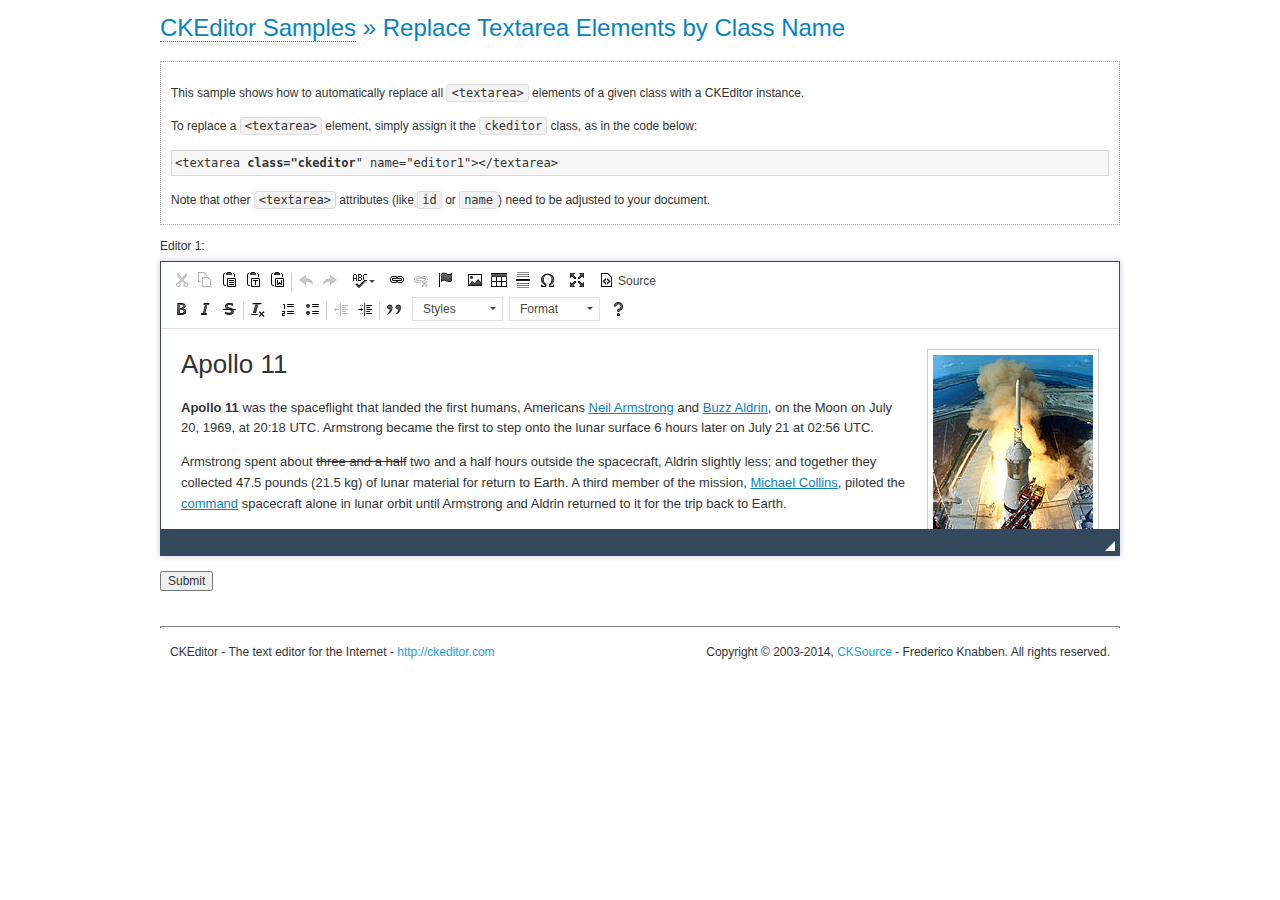
<file: ckeditor/samples/replacebyclass.html>
<!DOCTYPE html>
<!--
Copyright (c) 2003-2014, CKSource - Frederico Knabben. All rights reserved.
For licensing, see LICENSE.md or http://ckeditor.com/license
-->
<html>
<head>
	<meta charset="utf-8">
	<title>Replace Textareas by Class Name &mdash; CKEditor Sample</title>
	<script src="../ckeditor.js"></script>
	<link rel="stylesheet" href="sample.css">
</head>
<body>
	<h1 class="samples">
		<a href="index.html">CKEditor Samples</a> &raquo; Replace Textarea Elements by Class Name
	</h1>
	<div class="description">
		<p>
			This sample shows how to automatically replace all <code>&lt;textarea&gt;</code> elements
			of a given class with a CKEditor instance.
		</p>
		<p>
			To replace a <code>&lt;textarea&gt;</code> element, simply assign it the <code>ckeditor</code>
			class, as in the code below:
		</p>
<pre class="samples">
&lt;textarea <strong>class="ckeditor</strong>" name="editor1"&gt;&lt;/textarea&gt;
</pre>
		<p>
			Note that other <code>&lt;textarea&gt;</code> attributes (like <code>id</code> or <code>name</code>) need to be adjusted to your document.
		</p>
	</div>
	<form action="sample_posteddata.php" method="post">
		<p>
			<label for="editor1">
				Editor 1:
			</label>
			<textarea class="ckeditor" cols="80" id="editor1" name="editor1" rows="10">
				&lt;h1&gt;&lt;img alt=&quot;Saturn V carrying Apollo 11&quot; class=&quot;right&quot; src=&quot;assets/sample.jpg&quot;/&gt; Apollo 11&lt;/h1&gt; &lt;p&gt;&lt;b&gt;Apollo 11&lt;/b&gt; was the spaceflight that landed the first humans, Americans &lt;a href=&quot;http://en.wikipedia.org/wiki/Neil_Armstrong&quot; title=&quot;Neil Armstrong&quot;&gt;Neil Armstrong&lt;/a&gt; and &lt;a href=&quot;http://en.wikipedia.org/wiki/Buzz_Aldrin&quot; title=&quot;Buzz Aldrin&quot;&gt;Buzz Aldrin&lt;/a&gt;, on the Moon on July 20, 1969, at 20:18 UTC. Armstrong became the first to step onto the lunar surface 6 hours later on July 21 at 02:56 UTC.&lt;/p&gt; &lt;p&gt;Armstrong spent about &lt;s&gt;three and a half&lt;/s&gt; two and a half hours outside the spacecraft, Aldrin slightly less; and together they collected 47.5 pounds (21.5&amp;nbsp;kg) of lunar material for return to Earth. A third member of the mission, &lt;a href=&quot;http://en.wikipedia.org/wiki/Michael_Collins_(astronaut)&quot; title=&quot;Michael Collins (astronaut)&quot;&gt;Michael Collins&lt;/a&gt;, piloted the &lt;a href=&quot;http://en.wikipedia.org/wiki/Apollo_Command/Service_Module&quot; title=&quot;Apollo Command/Service Module&quot;&gt;command&lt;/a&gt; spacecraft alone in lunar orbit until Armstrong and Aldrin returned to it for the trip back to Earth.&lt;/p&gt; &lt;h2&gt;Broadcasting and &lt;em&gt;quotes&lt;/em&gt; &lt;a id=&quot;quotes&quot; name=&quot;quotes&quot;&gt;&lt;/a&gt;&lt;/h2&gt; &lt;p&gt;Broadcast on live TV to a world-wide audience, Armstrong stepped onto the lunar surface and described the event as:&lt;/p&gt; &lt;blockquote&gt;&lt;p&gt;One small step for [a] man, one giant leap for mankind.&lt;/p&gt;&lt;/blockquote&gt; &lt;p&gt;Apollo 11 effectively ended the &lt;a href=&quot;http://en.wikipedia.org/wiki/Space_Race&quot; title=&quot;Space Race&quot;&gt;Space Race&lt;/a&gt; and fulfilled a national goal proposed in 1961 by the late U.S. President &lt;a href=&quot;http://en.wikipedia.org/wiki/John_F._Kennedy&quot; title=&quot;John F. Kennedy&quot;&gt;John F. Kennedy&lt;/a&gt; in a speech before the United States Congress:&lt;/p&gt; &lt;blockquote&gt;&lt;p&gt;[...] before this decade is out, of landing a man on the Moon and returning him safely to the Earth.&lt;/p&gt;&lt;/blockquote&gt; &lt;h2&gt;Technical details &lt;a id=&quot;tech-details&quot; name=&quot;tech-details&quot;&gt;&lt;/a&gt;&lt;/h2&gt; &lt;table align=&quot;right&quot; border=&quot;1&quot; bordercolor=&quot;#ccc&quot; cellpadding=&quot;5&quot; cellspacing=&quot;0&quot; style=&quot;border-collapse:collapse;margin:10px 0 10px 15px;&quot;&gt; &lt;caption&gt;&lt;strong&gt;Mission crew&lt;/strong&gt;&lt;/caption&gt; &lt;thead&gt; &lt;tr&gt; &lt;th scope=&quot;col&quot;&gt;Position&lt;/th&gt; &lt;th scope=&quot;col&quot;&gt;Astronaut&lt;/th&gt; &lt;/tr&gt; &lt;/thead&gt; &lt;tbody&gt; &lt;tr&gt; &lt;td&gt;Commander&lt;/td&gt; &lt;td&gt;Neil A. Armstrong&lt;/td&gt; &lt;/tr&gt; &lt;tr&gt; &lt;td&gt;Command Module Pilot&lt;/td&gt; &lt;td&gt;Michael Collins&lt;/td&gt; &lt;/tr&gt; &lt;tr&gt; &lt;td&gt;Lunar Module Pilot&lt;/td&gt; &lt;td&gt;Edwin &amp;quot;Buzz&amp;quot; E. Aldrin, Jr.&lt;/td&gt; &lt;/tr&gt; &lt;/tbody&gt; &lt;/table&gt; &lt;p&gt;Launched by a &lt;strong&gt;Saturn V&lt;/strong&gt; rocket from &lt;a href=&quot;http://en.wikipedia.org/wiki/Kennedy_Space_Center&quot; title=&quot;Kennedy Space Center&quot;&gt;Kennedy Space Center&lt;/a&gt; in Merritt Island, Florida on July 16, Apollo 11 was the fifth manned mission of &lt;a href=&quot;http://en.wikipedia.org/wiki/NASA&quot; title=&quot;NASA&quot;&gt;NASA&lt;/a&gt;&amp;#39;s Apollo program. The Apollo spacecraft had three parts:&lt;/p&gt; &lt;ol&gt; &lt;li&gt;&lt;strong&gt;Command Module&lt;/strong&gt; with a cabin for the three astronauts which was the only part which landed back on Earth&lt;/li&gt; &lt;li&gt;&lt;strong&gt;Service Module&lt;/strong&gt; which supported the Command Module with propulsion, electrical power, oxygen and water&lt;/li&gt; &lt;li&gt;&lt;strong&gt;Lunar Module&lt;/strong&gt; for landing on the Moon.&lt;/li&gt; &lt;/ol&gt; &lt;p&gt;After being sent to the Moon by the Saturn V&amp;#39;s upper stage, the astronauts separated the spacecraft from it and travelled for three days until they entered into lunar orbit. Armstrong and Aldrin then moved into the Lunar Module and landed in the &lt;a href=&quot;http://en.wikipedia.org/wiki/Mare_Tranquillitatis&quot; title=&quot;Mare Tranquillitatis&quot;&gt;Sea of Tranquility&lt;/a&gt;. They stayed a total of about 21 and a half hours on the lunar surface. After lifting off in the upper part of the Lunar Module and rejoining Collins in the Command Module, they returned to Earth and landed in the &lt;a href=&quot;http://en.wikipedia.org/wiki/Pacific_Ocean&quot; title=&quot;Pacific Ocean&quot;&gt;Pacific Ocean&lt;/a&gt; on July 24.&lt;/p&gt; &lt;hr/&gt; &lt;p style=&quot;text-align: right;&quot;&gt;&lt;small&gt;Source: &lt;a href=&quot;http://en.wikipedia.org/wiki/Apollo_11&quot;&gt;Wikipedia.org&lt;/a&gt;&lt;/small&gt;&lt;/p&gt;
			</textarea>
		</p>
		<p>
			<input type="submit" value="Submit">
		</p>
	</form>
	<div id="footer">
		<hr>
		<p>
			CKEditor - The text editor for the Internet - <a class="samples" href="http://ckeditor.com/">http://ckeditor.com</a>
		</p>
		<p id="copy">
			Copyright &copy; 2003-2014, <a class="samples" href="http://cksource.com/">CKSource</a> - Frederico
			Knabben. All rights reserved.
		</p>
	</div>
</body>
</html>
</file>
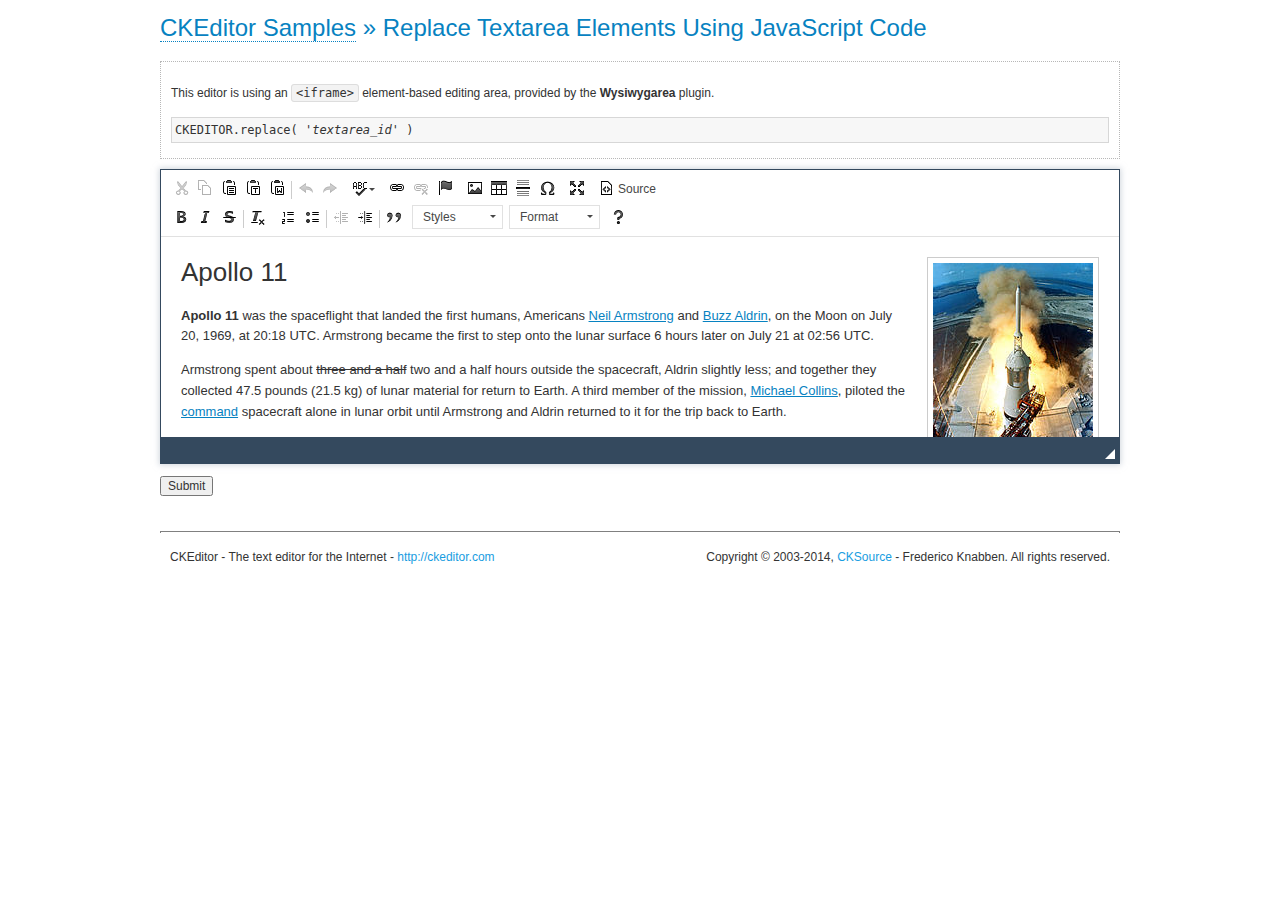
<file: ckeditor/samples/replacebycode.html>
<!DOCTYPE html>
<!--
Copyright (c) 2003-2014, CKSource - Frederico Knabben. All rights reserved.
For licensing, see LICENSE.md or http://ckeditor.com/license
-->
<html>
<head>
	<meta charset="utf-8">
	<title>Replace Textarea by Code &mdash; CKEditor Sample</title>
	<script src="../ckeditor.js"></script>
	<link href="sample.css" rel="stylesheet">
</head>
<body>
	<h1 class="samples">
		<a href="index.html">CKEditor Samples</a> &raquo; Replace Textarea Elements Using JavaScript Code
	</h1>
	<form action="sample_posteddata.php" method="post">
		<div class="description">
			<p>
				This editor is using an <code>&lt;iframe&gt;</code> element-based editing area, provided by the <strong>Wysiwygarea</strong> plugin.
			</p>
<pre class="samples">
CKEDITOR.replace( '<em>textarea_id</em>' )
</pre>
		</div>
		<textarea cols="80" id="editor1" name="editor1" rows="10">
			&lt;h1&gt;&lt;img alt=&quot;Saturn V carrying Apollo 11&quot; class=&quot;right&quot; src=&quot;assets/sample.jpg&quot;/&gt; Apollo 11&lt;/h1&gt; &lt;p&gt;&lt;b&gt;Apollo 11&lt;/b&gt; was the spaceflight that landed the first humans, Americans &lt;a href=&quot;http://en.wikipedia.org/wiki/Neil_Armstrong&quot; title=&quot;Neil Armstrong&quot;&gt;Neil Armstrong&lt;/a&gt; and &lt;a href=&quot;http://en.wikipedia.org/wiki/Buzz_Aldrin&quot; title=&quot;Buzz Aldrin&quot;&gt;Buzz Aldrin&lt;/a&gt;, on the Moon on July 20, 1969, at 20:18 UTC. Armstrong became the first to step onto the lunar surface 6 hours later on July 21 at 02:56 UTC.&lt;/p&gt; &lt;p&gt;Armstrong spent about &lt;s&gt;three and a half&lt;/s&gt; two and a half hours outside the spacecraft, Aldrin slightly less; and together they collected 47.5 pounds (21.5&amp;nbsp;kg) of lunar material for return to Earth. A third member of the mission, &lt;a href=&quot;http://en.wikipedia.org/wiki/Michael_Collins_(astronaut)&quot; title=&quot;Michael Collins (astronaut)&quot;&gt;Michael Collins&lt;/a&gt;, piloted the &lt;a href=&quot;http://en.wikipedia.org/wiki/Apollo_Command/Service_Module&quot; title=&quot;Apollo Command/Service Module&quot;&gt;command&lt;/a&gt; spacecraft alone in lunar orbit until Armstrong and Aldrin returned to it for the trip back to Earth.&lt;/p&gt; &lt;h2&gt;Broadcasting and &lt;em&gt;quotes&lt;/em&gt; &lt;a id=&quot;quotes&quot; name=&quot;quotes&quot;&gt;&lt;/a&gt;&lt;/h2&gt; &lt;p&gt;Broadcast on live TV to a world-wide audience, Armstrong stepped onto the lunar surface and described the event as:&lt;/p&gt; &lt;blockquote&gt;&lt;p&gt;One small step for [a] man, one giant leap for mankind.&lt;/p&gt;&lt;/blockquote&gt; &lt;p&gt;Apollo 11 effectively ended the &lt;a href=&quot;http://en.wikipedia.org/wiki/Space_Race&quot; title=&quot;Space Race&quot;&gt;Space Race&lt;/a&gt; and fulfilled a national goal proposed in 1961 by the late U.S. President &lt;a href=&quot;http://en.wikipedia.org/wiki/John_F._Kennedy&quot; title=&quot;John F. Kennedy&quot;&gt;John F. Kennedy&lt;/a&gt; in a speech before the United States Congress:&lt;/p&gt; &lt;blockquote&gt;&lt;p&gt;[...] before this decade is out, of landing a man on the Moon and returning him safely to the Earth.&lt;/p&gt;&lt;/blockquote&gt; &lt;h2&gt;Technical details &lt;a id=&quot;tech-details&quot; name=&quot;tech-details&quot;&gt;&lt;/a&gt;&lt;/h2&gt; &lt;table align=&quot;right&quot; border=&quot;1&quot; bordercolor=&quot;#ccc&quot; cellpadding=&quot;5&quot; cellspacing=&quot;0&quot; style=&quot;border-collapse:collapse;margin:10px 0 10px 15px;&quot;&gt; &lt;caption&gt;&lt;strong&gt;Mission crew&lt;/strong&gt;&lt;/caption&gt; &lt;thead&gt; &lt;tr&gt; &lt;th scope=&quot;col&quot;&gt;Position&lt;/th&gt; &lt;th scope=&quot;col&quot;&gt;Astronaut&lt;/th&gt; &lt;/tr&gt; &lt;/thead&gt; &lt;tbody&gt; &lt;tr&gt; &lt;td&gt;Commander&lt;/td&gt; &lt;td&gt;Neil A. Armstrong&lt;/td&gt; &lt;/tr&gt; &lt;tr&gt; &lt;td&gt;Command Module Pilot&lt;/td&gt; &lt;td&gt;Michael Collins&lt;/td&gt; &lt;/tr&gt; &lt;tr&gt; &lt;td&gt;Lunar Module Pilot&lt;/td&gt; &lt;td&gt;Edwin &amp;quot;Buzz&amp;quot; E. Aldrin, Jr.&lt;/td&gt; &lt;/tr&gt; &lt;/tbody&gt; &lt;/table&gt; &lt;p&gt;Launched by a &lt;strong&gt;Saturn V&lt;/strong&gt; rocket from &lt;a href=&quot;http://en.wikipedia.org/wiki/Kennedy_Space_Center&quot; title=&quot;Kennedy Space Center&quot;&gt;Kennedy Space Center&lt;/a&gt; in Merritt Island, Florida on July 16, Apollo 11 was the fifth manned mission of &lt;a href=&quot;http://en.wikipedia.org/wiki/NASA&quot; title=&quot;NASA&quot;&gt;NASA&lt;/a&gt;&amp;#39;s Apollo program. The Apollo spacecraft had three parts:&lt;/p&gt; &lt;ol&gt; &lt;li&gt;&lt;strong&gt;Command Module&lt;/strong&gt; with a cabin for the three astronauts which was the only part which landed back on Earth&lt;/li&gt; &lt;li&gt;&lt;strong&gt;Service Module&lt;/strong&gt; which supported the Command Module with propulsion, electrical power, oxygen and water&lt;/li&gt; &lt;li&gt;&lt;strong&gt;Lunar Module&lt;/strong&gt; for landing on the Moon.&lt;/li&gt; &lt;/ol&gt; &lt;p&gt;After being sent to the Moon by the Saturn V&amp;#39;s upper stage, the astronauts separated the spacecraft from it and travelled for three days until they entered into lunar orbit. Armstrong and Aldrin then moved into the Lunar Module and landed in the &lt;a href=&quot;http://en.wikipedia.org/wiki/Mare_Tranquillitatis&quot; title=&quot;Mare Tranquillitatis&quot;&gt;Sea of Tranquility&lt;/a&gt;. They stayed a total of about 21 and a half hours on the lunar surface. After lifting off in the upper part of the Lunar Module and rejoining Collins in the Command Module, they returned to Earth and landed in the &lt;a href=&quot;http://en.wikipedia.org/wiki/Pacific_Ocean&quot; title=&quot;Pacific Ocean&quot;&gt;Pacific Ocean&lt;/a&gt; on July 24.&lt;/p&gt; &lt;hr/&gt; &lt;p style=&quot;text-align: right;&quot;&gt;&lt;small&gt;Source: &lt;a href=&quot;http://en.wikipedia.org/wiki/Apollo_11&quot;&gt;Wikipedia.org&lt;/a&gt;&lt;/small&gt;&lt;/p&gt;
		</textarea>
		<script>

			// This call can be placed at any point after the
			// <textarea>, or inside a <head><script> in a
			// window.onload event handler.

			// Replace the <textarea id="editor"> with an CKEditor
			// instance, using default configurations.

			CKEDITOR.replace( 'editor1' );

		</script>
		<p>
			<input type="submit" value="Submit">
		</p>
	</form>
	<div id="footer">
		<hr>
		<p>
			CKEditor - The text editor for the Internet - <a class="samples" href="http://ckeditor.com/">http://ckeditor.com</a>
		</p>
		<p id="copy">
			Copyright &copy; 2003-2014, <a class="samples" href="http://cksource.com/">CKSource</a> - Frederico
			Knabben. All rights reserved.
		</p>
	</div>
</body>
</html>
</file>
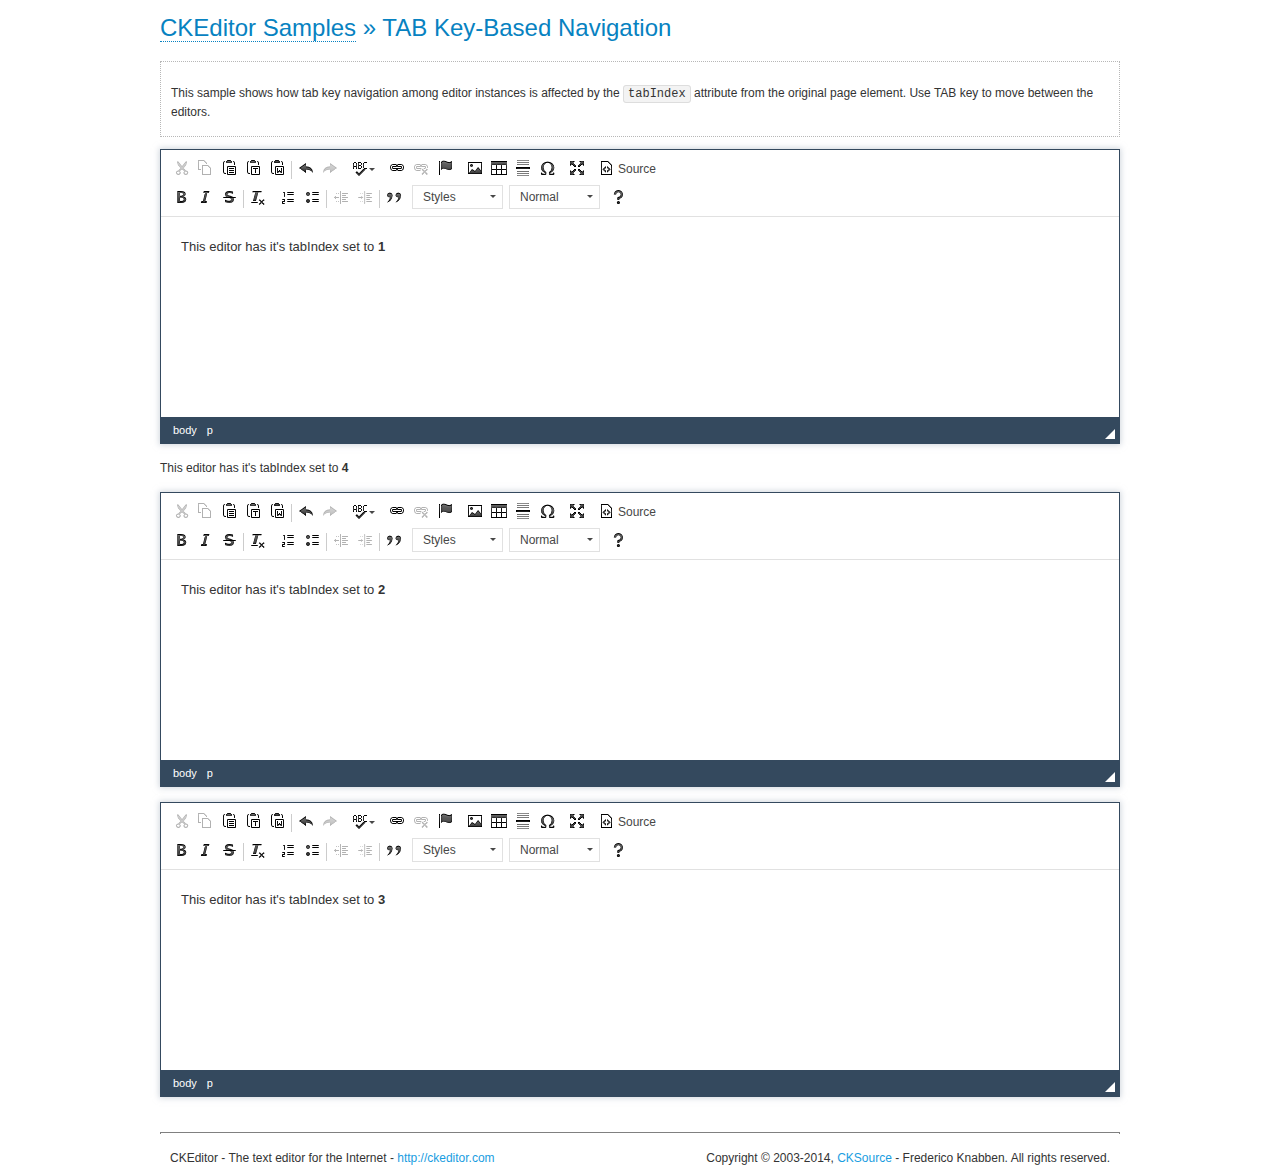
<file: ckeditor/samples/tabindex.html>
<!DOCTYPE html>
<!--
Copyright (c) 2003-2014, CKSource - Frederico Knabben. All rights reserved.
For licensing, see LICENSE.md or http://ckeditor.com/license
-->
<html>
<head>
	<meta charset="utf-8">
	<title>TAB Key-Based Navigation &mdash; CKEditor Sample</title>
	<script src="../ckeditor.js"></script>
	<link href="sample.css" rel="stylesheet">
	<style>

		.cke_focused,
		.cke_editable.cke_focused
		{
			outline: 3px dotted blue !important;
			*border: 3px dotted blue !important;	/* For IE7 */
		}

	</style>
	<script>

		CKEDITOR.on( 'instanceReady', function( evt ) {
			var editor = evt.editor;
			editor.setData( 'This editor has it\'s tabIndex set to <strong>' + editor.tabIndex + '</strong>' );

			// Apply focus class name.
			editor.on( 'focus', function() {
				editor.container.addClass( 'cke_focused' );
			});
			editor.on( 'blur', function() {
				editor.container.removeClass( 'cke_focused' );
			});

			// Put startup focus on the first editor in tab order.
			if ( editor.tabIndex == 1 )
				editor.focus();
		});

	</script>
</head>
<body>
	<h1 class="samples">
		<a href="index.html">CKEditor Samples</a> &raquo; TAB Key-Based Navigation
	</h1>
	<div class="description">
		<p>
			This sample shows how tab key navigation among editor instances is
			affected by the <code>tabIndex</code> attribute from
			the original page element. Use TAB key to move between the editors.
		</p>
	</div>
	<p>
		<textarea class="ckeditor" cols="80" id="editor4" rows="10" tabindex="1"></textarea>
	</p>
	<div class="ckeditor" contenteditable="true" id="editor1" tabindex="4"></div>
	<p>
		<textarea class="ckeditor" cols="80" id="editor2" rows="10" tabindex="2"></textarea>
	</p>
	<p>
		<textarea class="ckeditor" cols="80" id="editor3" rows="10" tabindex="3"></textarea>
	</p>
	<div id="footer">
		<hr>
		<p>
			CKEditor - The text editor for the Internet - <a class="samples" href="http://ckeditor.com/">http://ckeditor.com</a>
		</p>
		<p id="copy">
			Copyright &copy; 2003-2014, <a class="samples" href="http://cksource.com/">CKSource</a> - Frederico
			Knabben. All rights reserved.
		</p>
	</div>
</body>
</html>
</file>
<file: ckeditor/samples/sample.css>
/*
Copyright (c) 2003-2014, CKSource - Frederico Knabben. All rights reserved.
For licensing, see LICENSE.md or http://ckeditor.com/license
*/

html, body, h1, h2, h3, h4, h5, h6, div, span, blockquote, p, address, form, fieldset, img, ul, ol, dl, dt, dd, li, hr, table, td, th, strong, em, sup, sub, dfn, ins, del, q, cite, var, samp, code, kbd, tt, pre
{
	line-height: 1.5;
}

body
{
	padding: 10px 30px;
}

input, textarea, select, option, optgroup, button, td, th
{
	font-size: 100%;
}

pre
{
	-moz-tab-size: 4;
	-o-tab-size: 4;
	-webkit-tab-size: 4;
	tab-size: 4;
}

pre, code, kbd, samp, tt
{
	font-family: monospace,monospace;
	font-size: 1em;
}

body {
	width: 960px;
	margin: 0 auto;
}

code
{
	background: #f3f3f3;
	border: 1px solid #ddd;
	padding: 1px 4px;

	-moz-border-radius: 3px;
	-webkit-border-radius: 3px;
	border-radius: 3px;
}

abbr
{
	border-bottom: 1px dotted #555;
	cursor: pointer;
}

.new, .beta
{
	text-transform: uppercase;
	font-size: 10px;
	font-weight: bold;
	padding: 1px 4px;
	margin: 0 0 0 5px;
	color: #fff;
	float: right;

	-moz-border-radius: 3px;
	-webkit-border-radius: 3px;
	border-radius: 3px;
}

.new
{
	background: #FF7E00;
	border: 1px solid #DA8028;
	text-shadow: 0 1px 0 #C97626;

	-moz-box-shadow: 0 2px 3px 0 #FFA54E inset;
	-webkit-box-shadow: 0 2px 3px 0 #FFA54E inset;
	box-shadow: 0 2px 3px 0 #FFA54E inset;
}

.beta
{
	background: #18C0DF;
	border: 1px solid #19AAD8;
	text-shadow: 0 1px 0 #048CAD;
	font-style: italic;

	-moz-box-shadow: 0 2px 3px 0 #50D4FD inset;
	-webkit-box-shadow: 0 2px 3px 0 #50D4FD inset;
	box-shadow: 0 2px 3px 0 #50D4FD inset;
}

h1.samples
{
	color: #0782C1;
	font-size: 200%;
	font-weight: normal;
	margin: 0;
	padding: 0;
}

h1.samples a
{
	color: #0782C1;
	text-decoration: none;
	border-bottom: 1px dotted #0782C1;
}

.samples a:hover
{
	border-bottom: 1px dotted #0782C1;
}

h2.samples
{
	color: #000000;
	font-size: 130%;
	margin: 15px 0 0 0;
	padding: 0;
}

p, blockquote, address, form, pre, dl, h1.samples, h2.samples
{
	margin-bottom: 15px;
}

ul.samples
{
	margin-bottom: 15px;
}

.clear
{
	clear: both;
}

fieldset
{
	margin: 0;
	padding: 10px;
}

body, input, textarea
{
	color: #333333;
	font-family: Arial, Helvetica, sans-serif;
}

body
{
	font-size: 75%;
}

a.samples
{
	color: #189DE1;
	text-decoration: none;
}

form
{
	margin: 0;
	padding: 0;
}

pre.samples
{
	background-color: #F7F7F7;
	border: 1px solid #D7D7D7;
	overflow: auto;
	padding: 0.25em;
	white-space: pre-wrap; /* CSS 2.1 */
	word-wrap: break-word; /* IE7 */
}

#footer
{
	clear: both;
	padding-top: 10px;
}

#footer hr
{
	margin: 10px 0 15px 0;
	height: 1px;
	border: solid 1px gray;
	border-bottom: none;
}

#footer p
{
	margin: 0 10px 10px 10px;
	float: left;
}

#footer #copy
{
	float: right;
}

#outputSample
{
	width: 100%;
	table-layout: fixed;
}

#outputSample thead th
{
	color: #dddddd;
	background-color: #999999;
	padding: 4px;
	white-space: nowrap;
}

#outputSample tbody th
{
	vertical-align: top;
	text-align: left;
}

#outputSample pre
{
	margin: 0;
	padding: 0;
}

.description
{
	border: 1px dotted #B7B7B7;
	margin-bottom: 10px;
	padding: 10px 10px 0;
	overflow: hidden;
}

label
{
	display: block;
	margin-bottom: 6px;
}

/**
 *	CKEditor editables are automatically set with the "cke_editable" class
 *	plus cke_editable_(inline|themed) depending on the editor type.
 */

/* Style a bit the inline editables. */
.cke_editable.cke_editable_inline
{
	cursor: pointer;
}

/* Once an editable element gets focused, the "cke_focus" class is
   added to it, so we can style it differently. */
.cke_editable.cke_editable_inline.cke_focus
{
	box-shadow: inset 0px 0px 20px 3px #ddd, inset 0 0 1px #000;
	outline: none;
	background: #eee;
	cursor: text;
}

/* Avoid pre-formatted overflows inline editable. */
.cke_editable_inline pre
{
	white-space: pre-wrap;
	word-wrap: break-word;
}

/**
 *	Samples index styles.
 */

.twoColumns,
.twoColumnsLeft,
.twoColumnsRight
{
	overflow: hidden;
}

.twoColumnsLeft,
.twoColumnsRight
{
	width: 45%;
}

.twoColumnsLeft
{
	float: left;
}

.twoColumnsRight
{
	float: right;
}

dl.samples
{
	padding: 0 0 0 40px;
}
dl.samples > dt
{
	display: list-item;
	list-style-type: disc;
	list-style-position: outside;
	margin: 0 0 3px;
}
dl.samples > dd
{
	margin: 0 0 3px;
}
.warning
{
	color: #ff0000;
	background-color: #FFCCBA;
	border: 2px dotted #ff0000;
	padding: 15px 10px;
	margin: 10px 0;
}

/* Used on inline samples */

blockquote
{
	font-style: italic;
	font-family: Georgia, Times, "Times New Roman", serif;
	padding: 2px 0;
	border-style: solid;
	border-color: #ccc;
	border-width: 0;
}

.cke_contents_ltr blockquote
{
	padding-left: 20px;
	padding-right: 8px;
	border-left-width: 5px;
}

.cke_contents_rtl blockquote
{
	padding-left: 8px;
	padding-right: 20px;
	border-right-width: 5px;
}

img.right {
	border: 1px solid #ccc;
	float: right;
	margin-left: 15px;
	padding: 5px;
}

img.left {
	border: 1px solid #ccc;
	float: left;
	margin-right: 15px;
	padding: 5px;
}

.marker
{
	background-color: Yellow;
}
</file>
